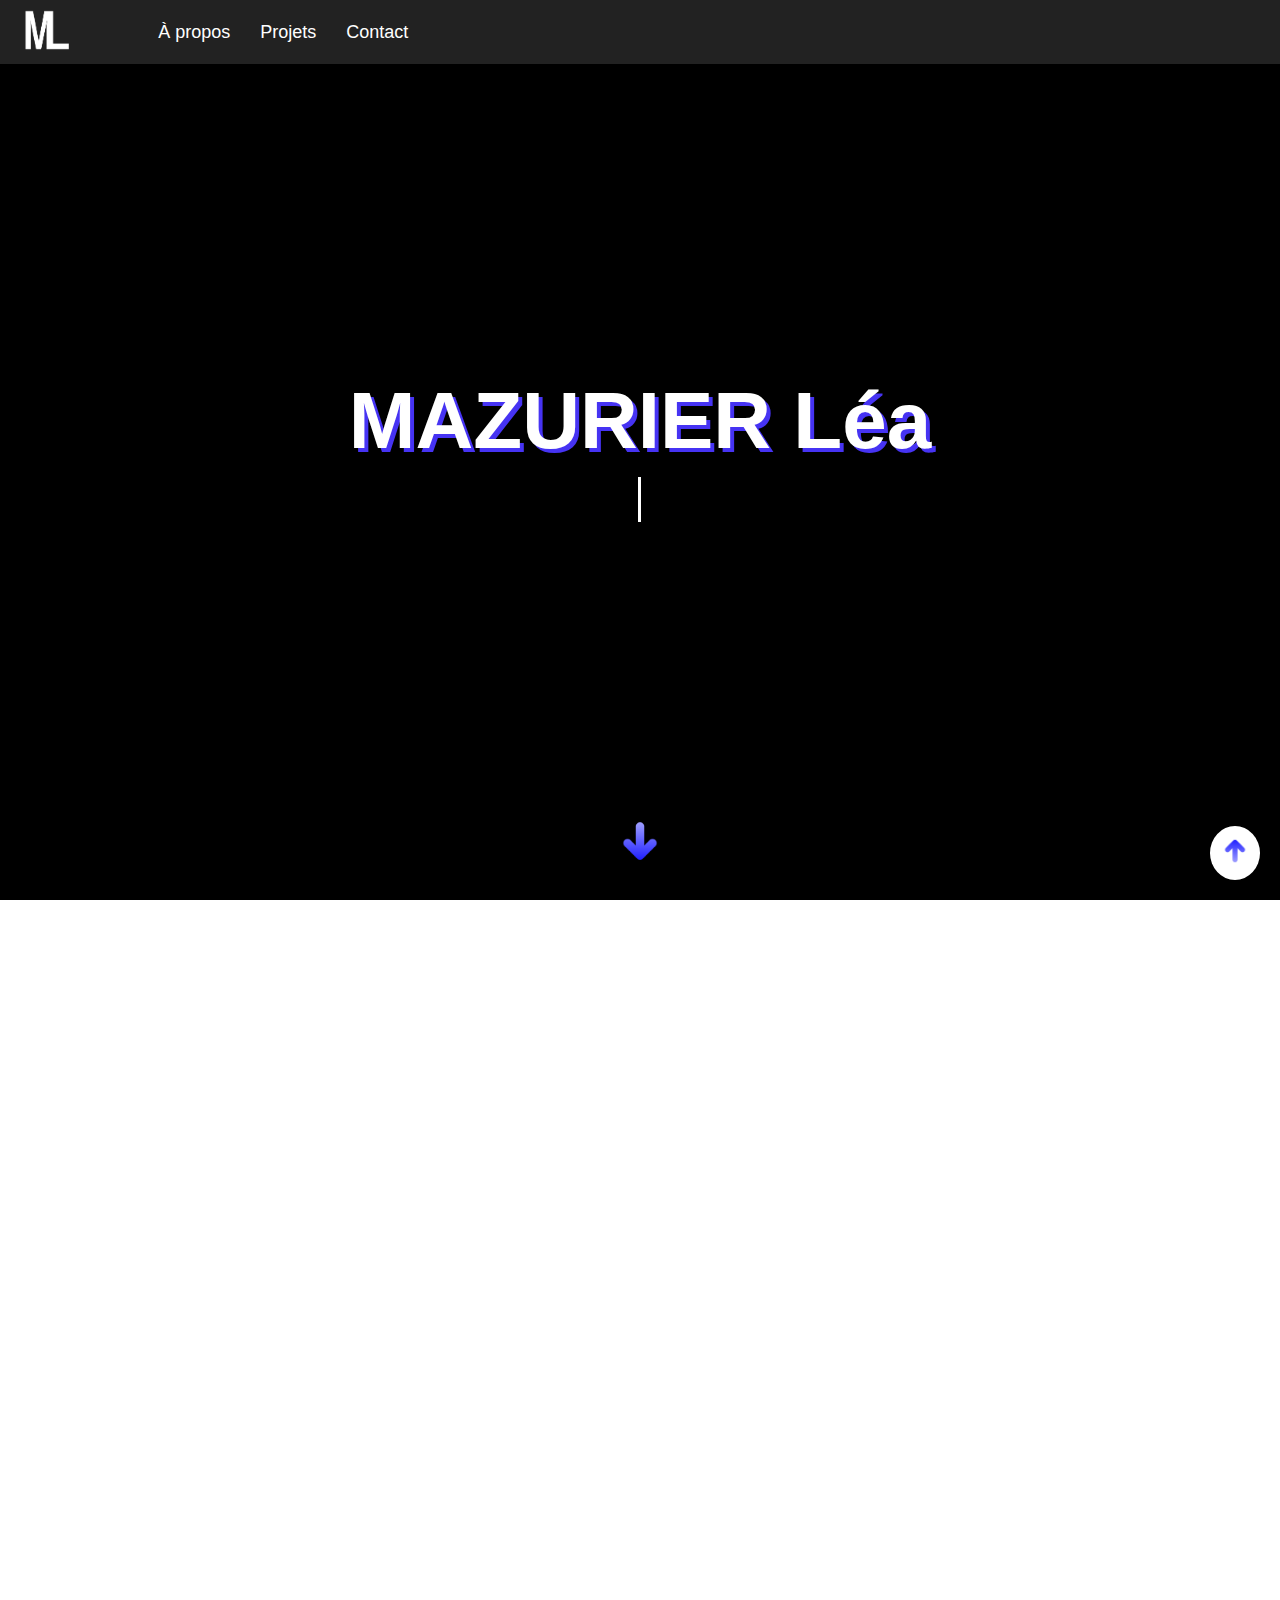
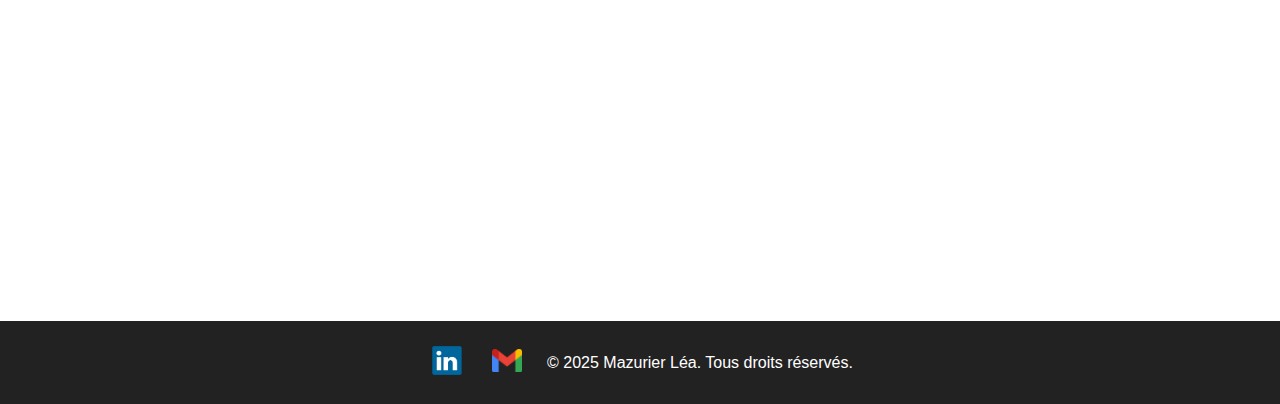
<file: index.html>
<!DOCTYPE html>
<html lang="fr">
<head>
    <meta charset="UTF-8">
    <meta name="viewport" content="width=device-width, initial-scale=1.0">
    <title>Portfolio</title>
    <link rel="stylesheet" href="style.css">
</head>
<body>
    <header>
        <nav>
            <a href="#" class="logo"><img src="images/logo.png" alt="Logo"></a>
            <ul>
                <li><a href="#apropos">À propos</a></li>
                <li><a href="#projets">Projets</a></li>
                <li><a href="#contact">Contact</a></li>
            </ul>
        </nav>
    </header>

    <section id="accueil">
        <div class="intro">
            <a href="#apropos" class="scroll-down">
                <img src="images/down-arrow.png" alt="Descendre">
            </a>
            <h1>MAZURIER Léa</h1>
            <h2 class="typing">Étudiante MMI</h2>
        </div>
        <!-- <div class="parallax">
            <span>Bonjour</span>
            <span>Bienvenue</span>
            <span>Portfolio</span>
        </div> -->
    </section>

    <section id="apropos" class="fade-in">
        <h2>À propos</h2>
        <div class="apropos-container">
            <p class="description"> 
                Je m'appelle Mazurier Léa, étudiante en troisième année de BUT Métiers du Multimédia et de l'Internet à l'IUT de Rouen. 
                Actuellement en parcours développement web, j'ai un intérêt particulier pour le front-end et l’UX/UI. Je recherche un stage de 14 semaines à partir du 10 mars 2025. 
                Je suis curieuse, créative et motivée à acquérir de nouvelles compétences.</p>
            <img src="images/profil.jpg" alt="Photo de profil">
        </div>
        <h2>Mes compétences</h2>
        <div class="gallery">
            <img src="images/competences/ae.png" alt="">
            <img src="images/competences/ai.png" alt="">
            <img src="images/competences/pr.png" alt="">
            <img src="images/competences/ps.png" alt="">
            <img src="images/competences/figma.png" alt="">
            <img src="images/competences/blender.png" alt="">
            <img src="images/competences/bootstrap.png" alt="">
            <img src="images/competences/php.png" alt="">
            <img src="images/competences/html.png" alt="">
            <img src="images/competences/css.png" alt="">
            <img src="images/competences/sql.png" alt="">
            <img src="images/competences/vsc.png" alt="">
        </div>
    </section>

    <section id="projets" class="fade-in">
        <h2>Mes projets</h2>
        <h3 id="dev">Développement</h3>
        <div class="gallerypro"  id="com">
            <a href="pages-dev/food-truck.html"><img src="images/dev/food-truck.png" alt=""></a>
            <a href="pages-dev/debug.html"><img src="images/dev/z.jpg" alt=""></a>
            <a href="pages-dev/dashboard.html"><img src="images/dev/Dashboard.png" alt=""></a>
            <a href="pages-dev/wordpress.html"><img src="images/dev/logo-wordpress.png" alt=""></a>
        </div>
        <h3>Communication</h3>
        <div class="gallerypro">
            <a href="pages-crea/prod-graphique.html"><img src="images/crea/graph.JPG" alt=""></a>
            <a href="pages-crea/audiovisuel.html"><img src="images/crea/clap.JPG" alt=""></a>
            <a href="pages-crea/artistique.html"><img src="images/crea/appareil.JPG" alt=""></a>
            <a href="pages-crea/spine.html"><img src="images/crea/spine-logoo.JPG" alt=""></a>
            <a href="pages-crea/lobodis.html"><img src="images/crea/lobodis-page.JPG" alt=""></a>
            <a href="pages-crea/ex-press.html"><img src="images/crea/logo-press1.png" alt=""></a>
            <a href="pages-crea/catastrophe.html"><img src="images/crea/logo-catastrophe.JPG" alt=""></a>
            <a href="pages-crea/greenpulse.html"><img src="images/crea/green-pulse/logo.png" alt=""></a>
        </div>
    </section>

    <section id="contact" class="fade-in">
        <h2>Contactez-moi</h2>
        <div class="contact-links">
            <a href="images/cv-mazurier-lea.pdf" download class="cv" target="_blank"><img src="images/cv-icon.png" alt="Télécharger CV">Mon CV</a>
            <a href="https://github.com/lea-mazurier" download class="cv" target="_blank"><img src="images/logo-git.png" alt="Télécharger CV">Mon github</a>
            <a href="https://linkedin.com" target="_blank"><img src="images/linkedin.png" alt="LinkedIn"></a>
            <a href="mailto:contact@example.com"><img src="images/gmail.png" alt="Email"></a>
        </div>
    </section>

    <footer>
        <a href="https://www.linkedin.com/in/léa-mazurier" target="_blank"><img src="images/linkedin.png" alt="LinkedIn"></a>
        <a href="mailto:leamazurier.25@gmail.com"><img src="images/gmail.png" alt="Email"></a>
        <p>&copy; 2025 Mazurier Léa. Tous droits réservés.</p>
    </footer>

    <a href="#accueil" class="scroll-top">
        <img src="images/up-arrow.png" alt="Retour en haut">
    </a>

    <script>
        document.addEventListener("DOMContentLoaded", function () {
            const elements = document.querySelectorAll(".fade-in");
        
            function checkVisibility() {
                elements.forEach(el => {
                    const rect = el.getBoundingClientRect();
                    if (rect.top < window.innerHeight - 100) {
                        el.classList.add("visible");
                    }
                });
            }
        
            window.addEventListener("scroll", checkVisibility);
            checkVisibility();
        });
    </script>
</body>
</html>
</file>
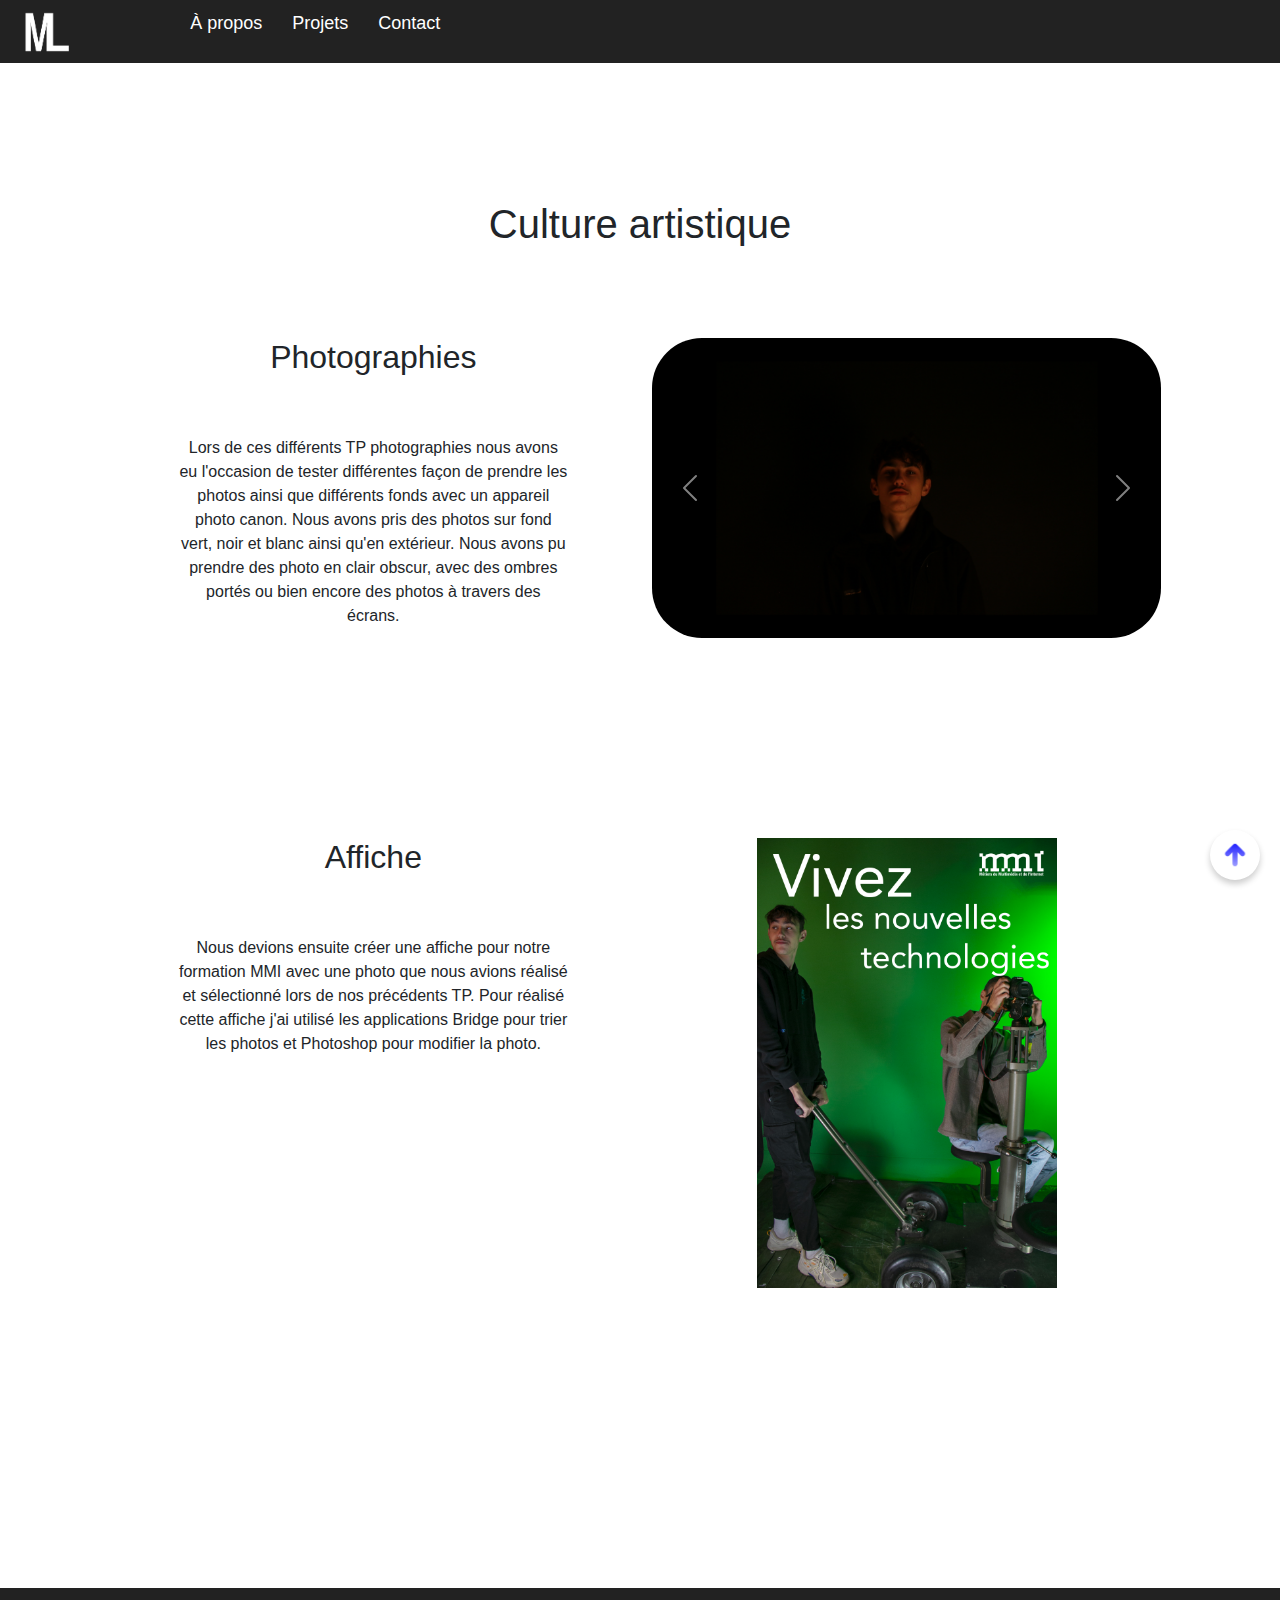
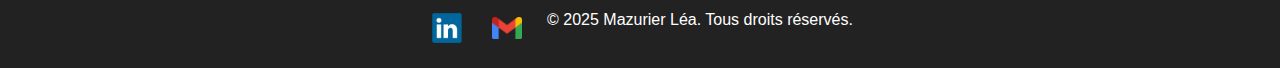
<file: pages-crea/artistique.html>
<!DOCTYPE html>
<html lang="fr">
<head>
    <meta charset="UTF-8">
    <meta name="viewport" content="width=device-width, initial-scale=1.0">
    <title>Portfolio - Projets Web</title>
    <link href="../bootstrap-5.3.2-dist/css/bootstrap.min.css" rel="stylesheet"/>
    <script  src="../bootstrap-5.3.2-dist/js/bootstrap.bundle.min.js"></script>
    <link rel="stylesheet" href="projet.css">
</head>
<body>

  <header>
    <nav>
        <a href="../index.html" class="logo"><img src="../images/logo.png" alt="Logo"></a>
        <ul>
            <li><a href="../index.html#apropos">À propos</a></li>
            <li><a href="../index.html#projets">Projets</a></li>
            <li><a href="../index.html#contact">Contact</a></li>
        </ul>
    </nav>
</header>

    <section id="projet-details">
      <div class="container-fluid">
        <h1>Culture artistique</h1>

        <div class="row justify-content-center creation">
          <div class="col-md-5">
            <h2>Photographies</h2>
            <p id="p1">Lors de ces différents TP photographies nous avons eu l'occasion de tester différentes 
              façon de prendre les photos ainsi que différents fonds avec un appareil photo canon. Nous avons 
              pris des photos sur fond vert, noir et blanc ainsi qu'en extérieur. Nous avons pu prendre des photo 
              en clair obscur, avec des ombres portés ou bien encore des photos à travers des écrans.</p>
          </div>

          <div class="offset-md-1 col-md-5 colonne">
            <div id="carousel1" class="carousel slide mx-auto" data-bs-ride="carousel">
              <div class="carousel-inner">
                  <div class="carousel-item active">
                    <a href="../images/crea/photo1.jpg" target="_blank"><img src="../images/crea/photo1.jpg" class="d-block w-75 mx-auto carousel-image" height="400px" alt="Image 1"></a>
                  </div>
                  <div class="carousel-item">
                    <a href="../images/crea/photo2.jpg" target="_blank"><img src="../images/crea/photo2.jpg" class="d-block w-75 mx-auto carousel-image" alt="Image 2"></a>
                  </div>
                  <div class="carousel-item">
                    <a href="../images/crea/photo3.jpg" target="_blank"><img src="../images/crea/photo3.jpg" class="d-block w-75 mx-auto carousel-image" alt="Image 2"></a>
                  </div>
                  <div class="carousel-item">
                    <a href="../images/crea/photo4.jpg" target="_blank"><img src="../images/crea/photo4.jpg" class="d-block w-75 mx-auto carousel-image" alt="Image 2"></a>
                  </div>
              </div>
              <button class="carousel-control-prev" type="button" data-bs-target="#carousel1" data-bs-slide="prev">
                  <span class="carousel-control-prev-icon" aria-hidden="true"></span>
                  <span class="visually-hidden">Previous</span>
              </button>
              <button class="carousel-control-next" type="button" data-bs-target="#carousel1" data-bs-slide="next">
                  <span class="carousel-control-next-icon" aria-hidden="true"></span>
                  <span class="visually-hidden">Next</span>
              </button>
            </div>
          </div>
        </div>

        <div class="row justify-content-center creation">
          <div class="col-md-5 ">
            <h2>Affiche</h2>
            <p id="p1">Nous devions ensuite créer une affiche pour notre formation MMI avec une photo 
              que nous avions réalisé et sélectionné lors de nos précédents TP. Pour réalisé cette affiche 
              j'ai utilisé les applications Bridge pour trier les photos et Photoshop pour modifier la photo.</p>
          </div>

          <div class="offset-md-1 col-md-5 colonne">
            <a href="../images/crea/affiche.jpg" target="_blank"><img src="../images/crea/affiche.jpg" class="story1" width="300px" alt="Image 2"></a>
          </div>
        </div>

      </div>
    </section>


    <footer>
      <a href="https://www.linkedin.com/in/léa-mazurier" target="_blank"><img src="../images/linkedin.png" alt="LinkedIn"></a>
      <a href="mailto:leamazurier.25@gmail.com"><img src="../images/gmail.png" alt="Email"></a>
      <p>&copy; 2025 Mazurier Léa. Tous droits réservés.</p>
    </footer>

    <a href="#projet-details" class="scroll-top">
      <img src="../images/up-arrow.png" alt="Retour en haut">
  </a>

</body>
</html>
</file>
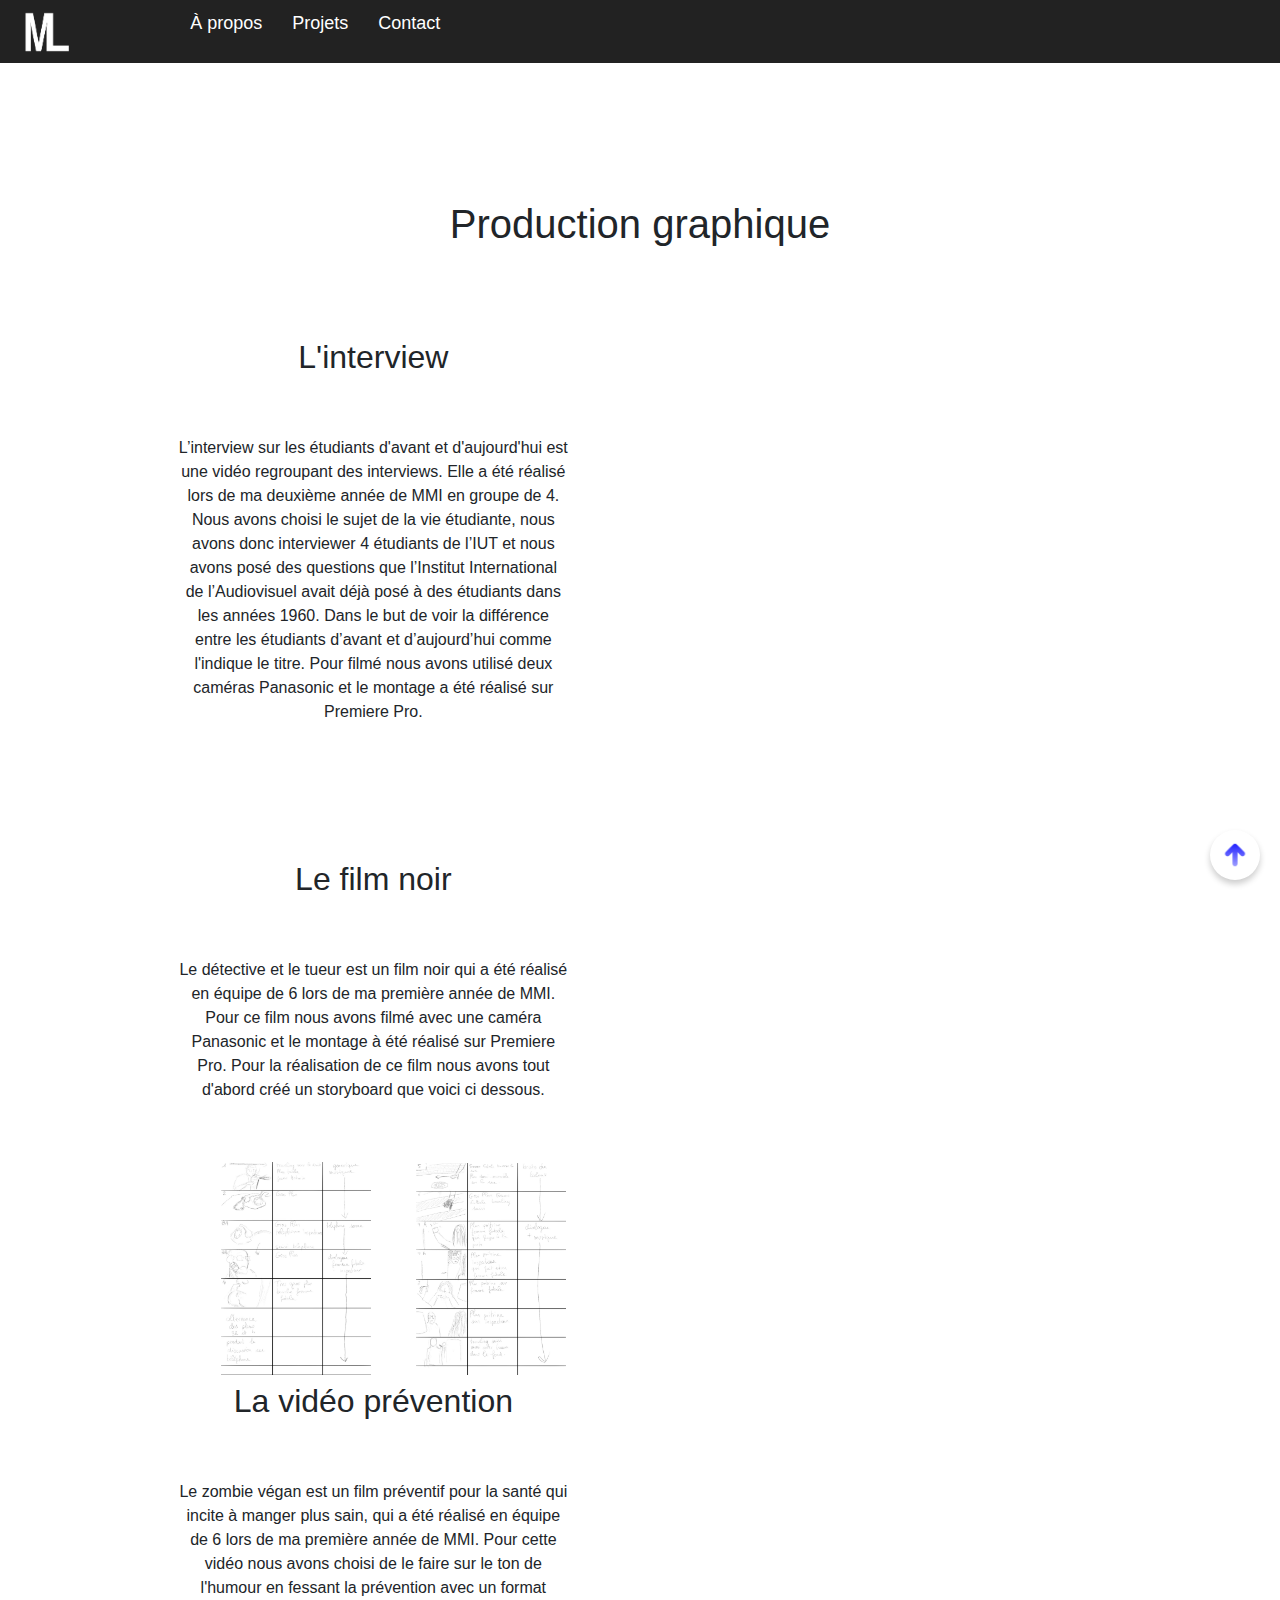
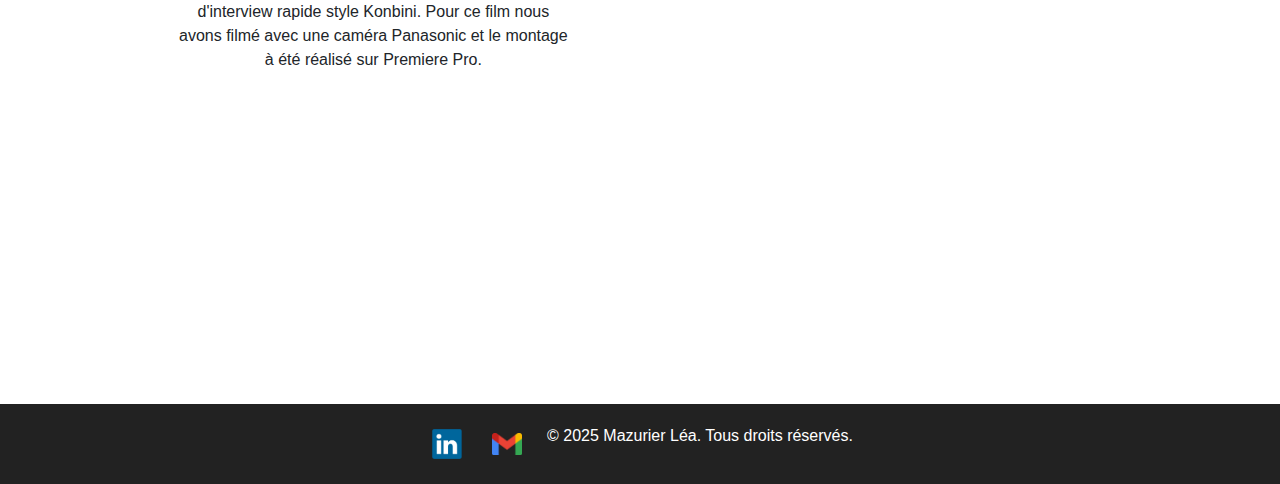
<file: pages-crea/audiovisuel.html>
<!DOCTYPE html>
<html lang="fr">
<head>
    <meta charset="UTF-8">
    <meta name="viewport" content="width=device-width, initial-scale=1.0">
    <title>Portfolio - Projets Web</title>
    <link href="../bootstrap-5.3.2-dist/css/bootstrap.min.css" rel="stylesheet"/>
    <script  src="../bootstrap-5.3.2-dist/js/bootstrap.bundle.min.js"></script>
    <link rel="stylesheet" href="projet.css">
</head>
<body>

  <header>
    <nav>
        <a href="../index.html" class="logo"><img src="../images/logo.png" alt="Logo"></a>
        <ul>
            <li><a href="../index.html#apropos">À propos</a></li>
            <li><a href="../index.html#projets">Projets</a></li>
            <li><a href="../index.html#contact">Contact</a></li>
        </ul>
    </nav>
</header>

    <section id="projet-details">
      <div class="container-fluid">
        <h1>Production graphique</h1>

        <div class="row justify-content-center creation">
          <div class="col-md-5">
            <h2>L'interview</h2>
            <p id="p1">L’interview sur les étudiants d'avant et d'aujourd'hui est une vidéo regroupant des interviews. Elle a été réalisé lors de ma deuxième année de MMI en groupe de 4.
              Nous avons choisi le sujet de la vie étudiante, nous avons donc interviewer 4 étudiants de l’IUT et nous avons posé des questions que l’Institut International de l’Audiovisuel 
              avait déjà posé à des étudiants dans les années 1960. Dans le but de voir la différence entre les étudiants d’avant et d’aujourd’hui comme l'indique le titre. Pour filmé
              nous avons utilisé deux caméras Panasonic et le montage a été réalisé sur Premiere Pro.</p>
          </div>

          <div class="offset-md-1 col-md-5 colonne">
            <iframe width="560" height="315" src="https://www.youtube.com/embed/zP4c3MHwXkI?si=8N8gEsiOJ87NuARS" title="YouTube video player" frameborder="0" allow="accelerometer; autoplay; clipboard-write; encrypted-media; gyroscope; picture-in-picture; web-share" allowfullscreen></iframe>
          </div>
        </div>

        <div class="row justify-content-center creation">
          <div class="col-md-5 ">
            <h2>Le film noir</h2>
            <p id="p1">Le détective et le tueur est un film noir qui a été réalisé en équipe de 6 lors de ma première année de MMI. Pour ce film nous avons filmé avec une caméra Panasonic et le montage à été réalisé sur Premiere Pro. Pour la réalisation de ce film nous avons tout d'abord créé un storyboard que voici ci dessous.</p>
            <a class="story" href="../images/crea/storyboard1.jpg" target="_blank"><img src="../images/crea/storyboard1.jpg" class="story1" width="150px" height="auto" alt="Image 2"></a>
            <a class="story" href="../images/crea/storyboard2.jpg" target="_blank"><img src="../images/crea/storyboard2.jpg" class="story2" width="150px" height="auto" alt="Image 2"></a>
          </div>

          <div class="offset-md-1 col-md-5 colonne">
              <iframe width="560" height="315" src="https://www.youtube.com/embed/lABe0QVH0hI?si=WsAtAsUK9iPuOIBu" title="YouTube video player" frameborder="0" allow="accelerometer; autoplay; clipboard-write; encrypted-media; gyroscope; picture-in-picture; web-share" allowfullscreen></iframe>
          </div>
        </div>

        <div class="row justify-content-center creation">
          <div class="col-md-5 ">
            <h2>La vidéo prévention</h2>
            <p id="p1">Le zombie végan est un film préventif pour la santé qui incite à manger plus sain, qui a été réalisé en équipe de 6 lors de ma première année de MMI. 
              Pour cette vidéo nous avons choisi de le faire sur le ton de l'humour en fessant la prévention avec un format d'interview rapide style Konbini.
              Pour ce film nous avons filmé avec une caméra Panasonic et le montage à été réalisé sur Premiere Pro.</p>
          </div>

          <div class="offset-md-1 col-md-5 colonne">
            <iframe width="560" height="315" src="https://www.youtube.com/embed/PySvL_AknIg?si=_VoI592NPzLptoJ9" title="YouTube video player" frameborder="0" allow="accelerometer; autoplay; clipboard-write; encrypted-media; gyroscope; picture-in-picture; web-share" allowfullscreen></iframe>
          </div>
        </div>
      </div>
    </section>


    <footer>
      <a href="https://www.linkedin.com/in/léa-mazurier" target="_blank"><img src="../images/linkedin.png" alt="LinkedIn"></a>
      <a href="mailto:leamazurier.25@gmail.com"><img src="../images/gmail.png" alt="Email"></a>
      <p>&copy; 2025 Mazurier Léa. Tous droits réservés.</p>
    </footer>

    <a href="#projet-details" class="scroll-top">
      <img src="../images/up-arrow.png" alt="Retour en haut">
  </a>

</body>
</html>
</file>
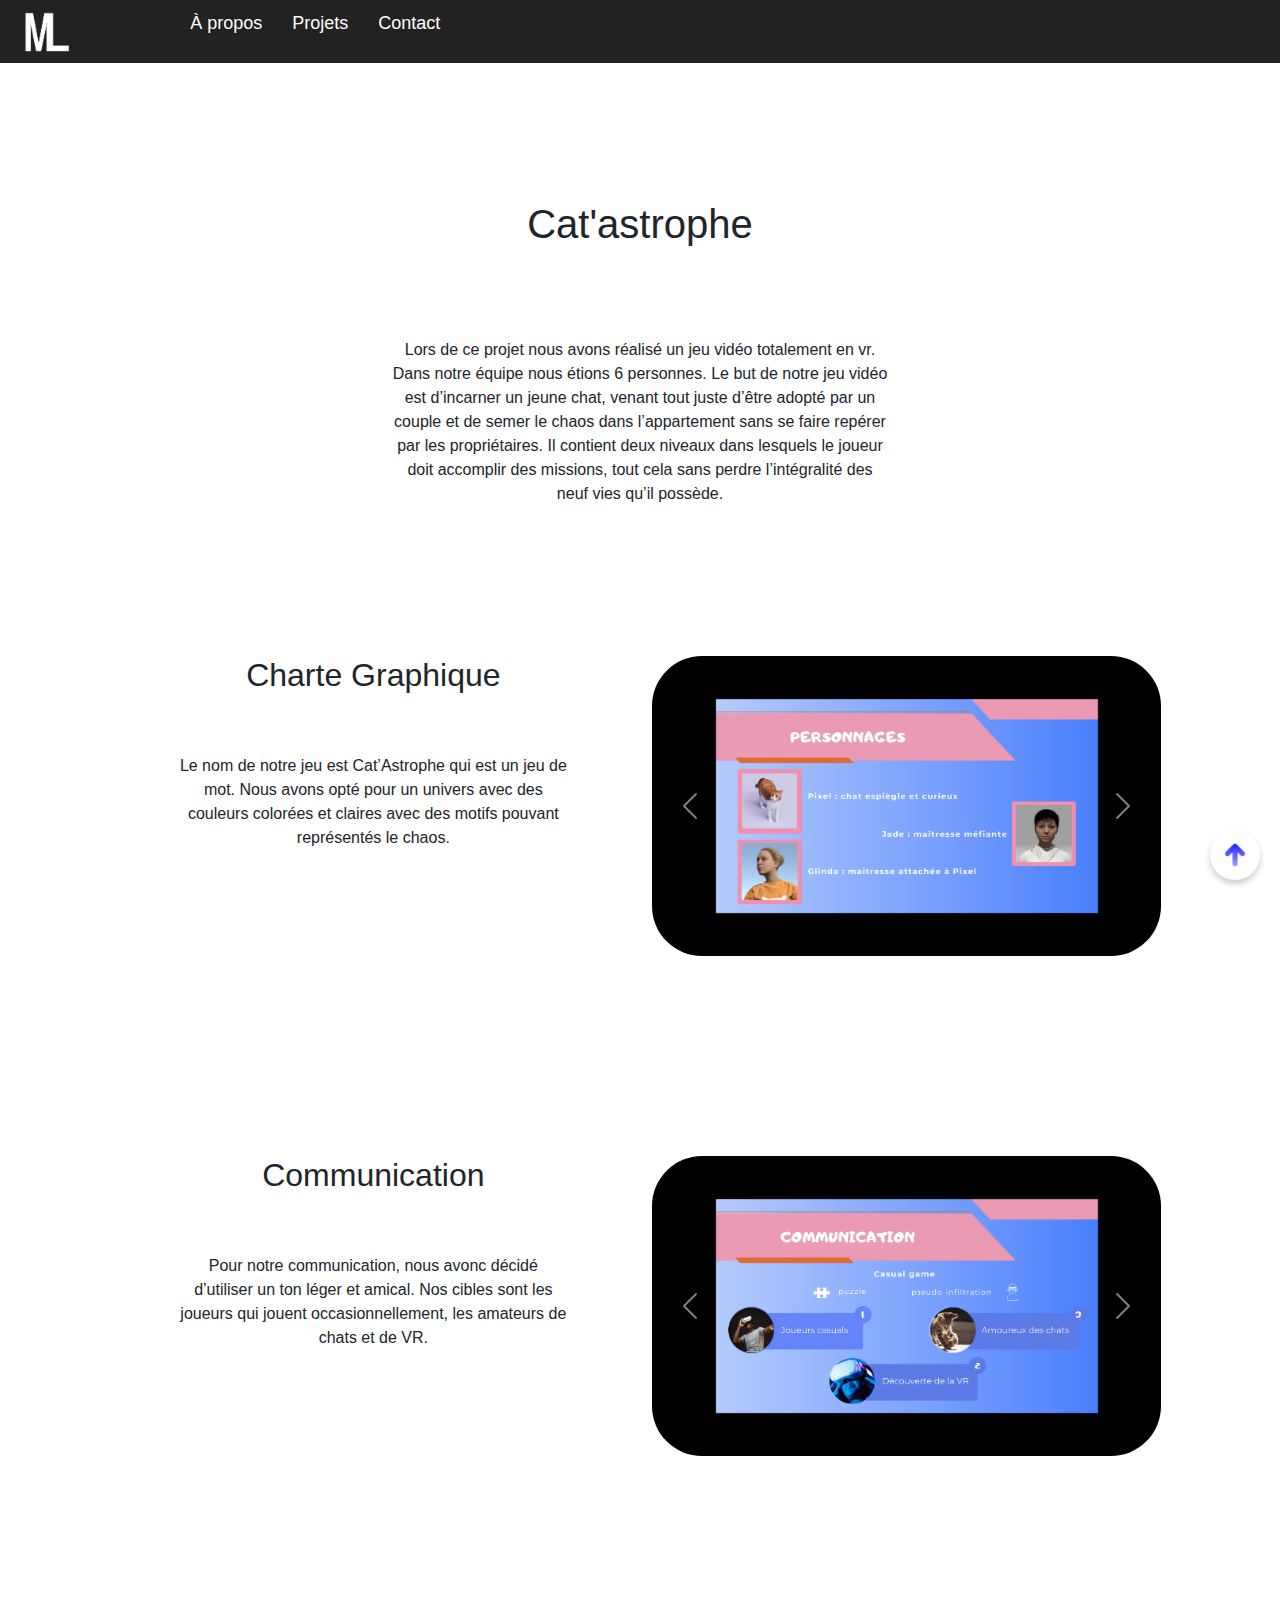
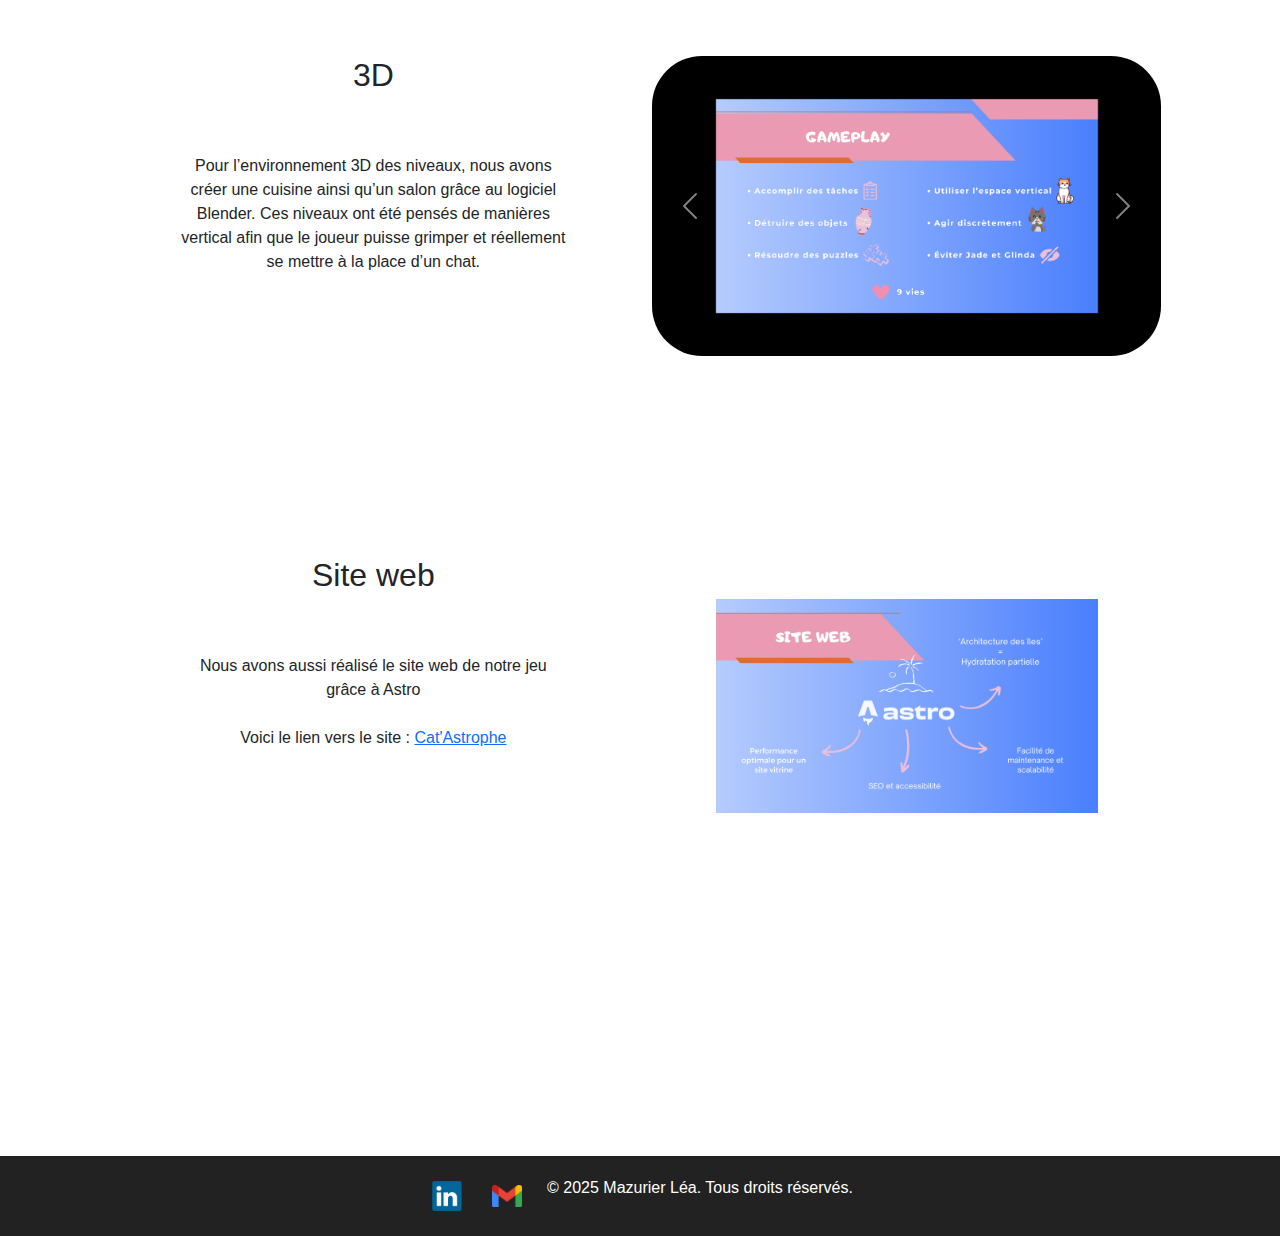
<file: pages-crea/catastrophe.html>
<!DOCTYPE html>
<html lang="fr">
<head>
    <meta charset="UTF-8">
    <meta name="viewport" content="width=device-width, initial-scale=1.0">
    <title>Portfolio - Projets Web</title>
    <link href="../bootstrap-5.3.2-dist/css/bootstrap.min.css" rel="stylesheet"/>
    <script  src="../bootstrap-5.3.2-dist/js/bootstrap.bundle.min.js"></script>
    <link rel="stylesheet" href="projet.css">
</head>
<body>

  <header>
    <nav>
        <a href="../index.html" class="logo"><img src="../images/logo.png" alt="Logo"></a>
        <ul>
            <li><a href="../index.html#apropos">À propos</a></li>
            <li><a href="../index.html#projets">Projets</a></li>
            <li><a href="../index.html#contact">Contact</a></li>
        </ul>
    </nav>
</header>

    <section id="projet-details">
      <div class="container-fluid">
        <h1>Cat'astrophe</h1>
        <p id="descr">Lors de ce projet nous avons réalisé un jeu vidéo totalement en vr.  Dans notre équipe nous étions 6 personnes.
           Le but de notre jeu vidéo est d’incarner un jeune chat, venant tout juste d’être adopté par un couple et de semer le chaos
            dans l’appartement sans se faire repérer par les propriétaires. Il contient deux niveaux dans lesquels le joueur doit accomplir
             des missions, tout cela sans perdre l’intégralité des neuf vies qu’il possède.
          </p>

        <div class="row justify-content-center creation">
          <div class="col-md-5">
            <h2>Charte Graphique</h2>
            <p id="p1">Le nom de notre jeu est Cat’Astrophe qui est un jeu de mot. Nous avons opté pour un univers
               avec des couleurs colorées et claires avec des motifs pouvant représentés le chaos.</p>
          </div>

          <div class="offset-md-1 col-md-5 colonne">
            <div id="carousel1" class="carousel slide mx-auto" data-bs-ride="carousel">
              <div class="carousel-inner">
                  <div class="carousel-item active">
                    <a class="story" href="../images/crea/catastrophe/14.png" target="_blank"><img src="../images/crea/catastrophe/14.png" class="d-block w-75 mx-auto carousel-image" height="400px" alt="Image 1"></a>
                  </div>
                  <div class="carousel-item">
                    <a class="story" href="../images/crea/catastrophe/19.png" target="_blank"><img src="../images/crea/catastrophe/19.png" class="d-block w-75 mx-auto carousel-image" height="400px" alt="Image 1"></a>
                  </div>
                  <div class="carousel-item">
                    <a class="story" href="../images/crea/catastrophe/14.png" target="_blank"><img src="../images/crea/catastrophe/14.png" class="d-block w-75 mx-auto carousel-image" height="400px" alt="Image 1"></a>
                  </div>
                  <div class="carousel-item">
                    <a class="story" href="../images/crea/catastrophe/23.png" target="_blank"><img src="../images/crea/catastrophe/23.png" class="d-block w-75 mx-auto carousel-image" height="400px" alt="Image 1"></a>
                  </div>
              </div>
              <button class="carousel-control-prev" type="button" data-bs-target="#carousel1" data-bs-slide="prev">
                  <span class="carousel-control-prev-icon" aria-hidden="true"></span>
                  <span class="visually-hidden">Previous</span>
              </button>
              <button class="carousel-control-next" type="button" data-bs-target="#carousel1" data-bs-slide="next">
                  <span class="carousel-control-next-icon" aria-hidden="true"></span>
                  <span class="visually-hidden">Next</span>
              </button>
            </div>
          </div>
        </div>

        <div class="row justify-content-center creation">
          <div class="col-md-5 ">
            <h2>Communication</h2>
            <p id="p1">Pour notre communication, nous avonc décidé d’utiliser un ton léger et amical.
               Nos cibles sont les joueurs qui jouent occasionnellement, les amateurs de chats et de VR.
          </div>

          <div class="offset-md-1 col-md-5 colonne">
            <div id="carousel2" class="carousel slide mx-auto" data-bs-ride="carousel">
              <div class="carousel-inner">
                  <div class="carousel-item active">
                    <a class="story" href="../images/crea/catastrophe/28.png" target="_blank"><img src="../images/crea/catastrophe/28.png" class="d-block w-75 mx-auto carousel-image" height="400px" alt="Image 1"></a>
                  </div>
                  <div class="carousel-item">
                    <a class="story" href="../images/crea/catastrophe/29.png" target="_blank"><img src="../images/crea/catastrophe/29.png" class="d-block w-75 mx-auto carousel-image" height="400px" alt="Image 1"></a>
                  </div>
                  <div class="carousel-item">
                    <a class="story" href="../images/crea/catastrophe/30.png" target="_blank"><img src="../images/crea/catastrophe/30.png" class="d-block w-75 mx-auto carousel-image" height="400px" alt="Image 1"></a>
                  </div>
              </div>
              <button class="carousel-control-prev" type="button" data-bs-target="#carousel2" data-bs-slide="prev">
                  <span class="carousel-control-prev-icon" aria-hidden="true"></span>
                  <span class="visually-hidden">Previous</span>
              </button>
              <button class="carousel-control-next" type="button" data-bs-target="#carousel2" data-bs-slide="next">
                  <span class="carousel-control-next-icon" aria-hidden="true"></span>
                  <span class="visually-hidden">Next</span>
              </button>
            </div>
          </div>
        </div>

        <div class="row justify-content-center creation">
          <div class="col-md-5 ">
            <h2>3D</h2>
            <p id="p1">Pour l’environnement 3D des niveaux, nous avons créer une cuisine ainsi qu’un salon grâce au logiciel Blender.
               Ces niveaux ont été pensés de manières vertical afin que le joueur puisse grimper et réellement se mettre à la place d’un chat.
          </div>

          <div class="offset-md-1 col-md-5 colonne">
            <div id="carousel3" class="carousel slide mx-auto" data-bs-ride="carousel">
              <div class="carousel-inner">
                  <div class="carousel-item active">
                    <a class="story" href="../images/crea/catastrophe/13.png" target="_blank"><img src="../images/crea/catastrophe/13.png" class="d-block w-75 mx-auto carousel-image" height="400px" alt="Image 1"></a>
                  </div>
                  <div class="carousel-item">
                    <a class="story" href="../images/crea/catastrophe/41.png" target="_blank"><img src="../images/crea/catastrophe/41.png" class="d-block w-75 mx-auto carousel-image" height="400px" alt="Image 1"></a>
                  </div>
                  <div class="carousel-item">
                    <a class="story" href="../images/crea/catastrophe/42.png" target="_blank"><img src="../images/crea/catastrophe/42.png" class="d-block w-75 mx-auto carousel-image" height="400px" alt="Image 1"></a>
                  </div>
              </div>
              <button class="carousel-control-prev" type="button" data-bs-target="#carousel3" data-bs-slide="prev">
                  <span class="carousel-control-prev-icon" aria-hidden="true"></span>
                  <span class="visually-hidden">Previous</span>
              </button>
              <button class="carousel-control-next" type="button" data-bs-target="#carousel3" data-bs-slide="next">
                  <span class="carousel-control-next-icon" aria-hidden="true"></span>
                  <span class="visually-hidden">Next</span>
              </button>
            </div>
          </div>
        </div>

        <div class="row justify-content-center creation">
          <div class="col-md-5 ">
            <h2>Site web</h2>
            <p id="p1">Nous avons aussi réalisé le site web de notre jeu grâce à Astro
              <br>
              <br>
              Voici le lien vers le site : <a class="story" href="https://ashandcompany.github.io/cat-astrophe-le-site-web/" target="_blank">Cat'Astrophe</a>
          </div>

          <div class="offset-md-1 col-md-5 colonne">
                    <a class="story" href="../images/crea/catastrophe/web.png" target="_blank"><img src="../images/crea/catastrophe/web.png" class="d-block w-75 mx-auto carousel-image" height="400px" alt="Image 1"></a>

          </div>
        </div>

      </div>
    </section>


    <footer>
      <a href="https://www.linkedin.com/in/léa-mazurier" target="_blank"><img src="../images/linkedin.png" alt="LinkedIn"></a>
      <a href="mailto:leamazurier.25@gmail.com"><img src="../images/gmail.png" alt="Email"></a>
      <p>&copy; 2025 Mazurier Léa. Tous droits réservés.</p>
  </footer>

  <a href="#projet-details" class="scroll-top">
    <img src="../images/up-arrow.png" alt="Retour en haut">
</a>

</body>
</html>
</file>
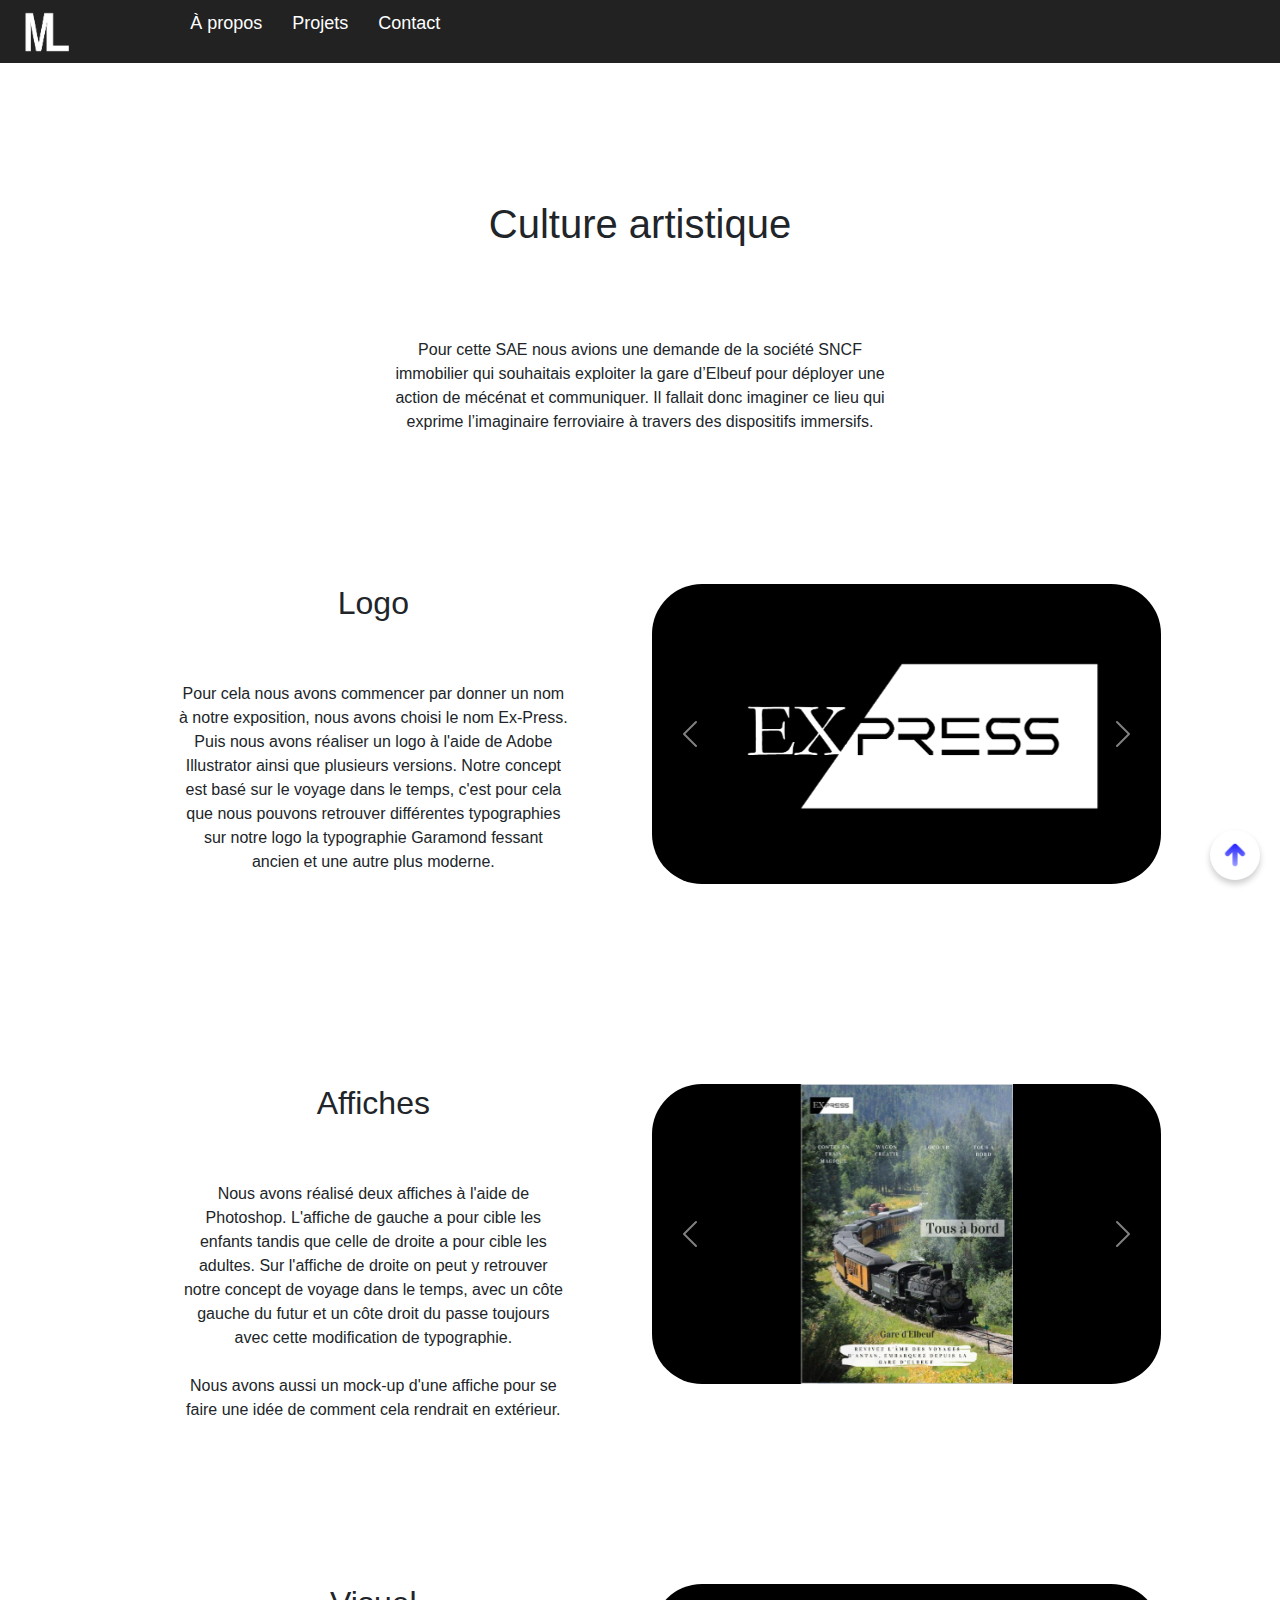
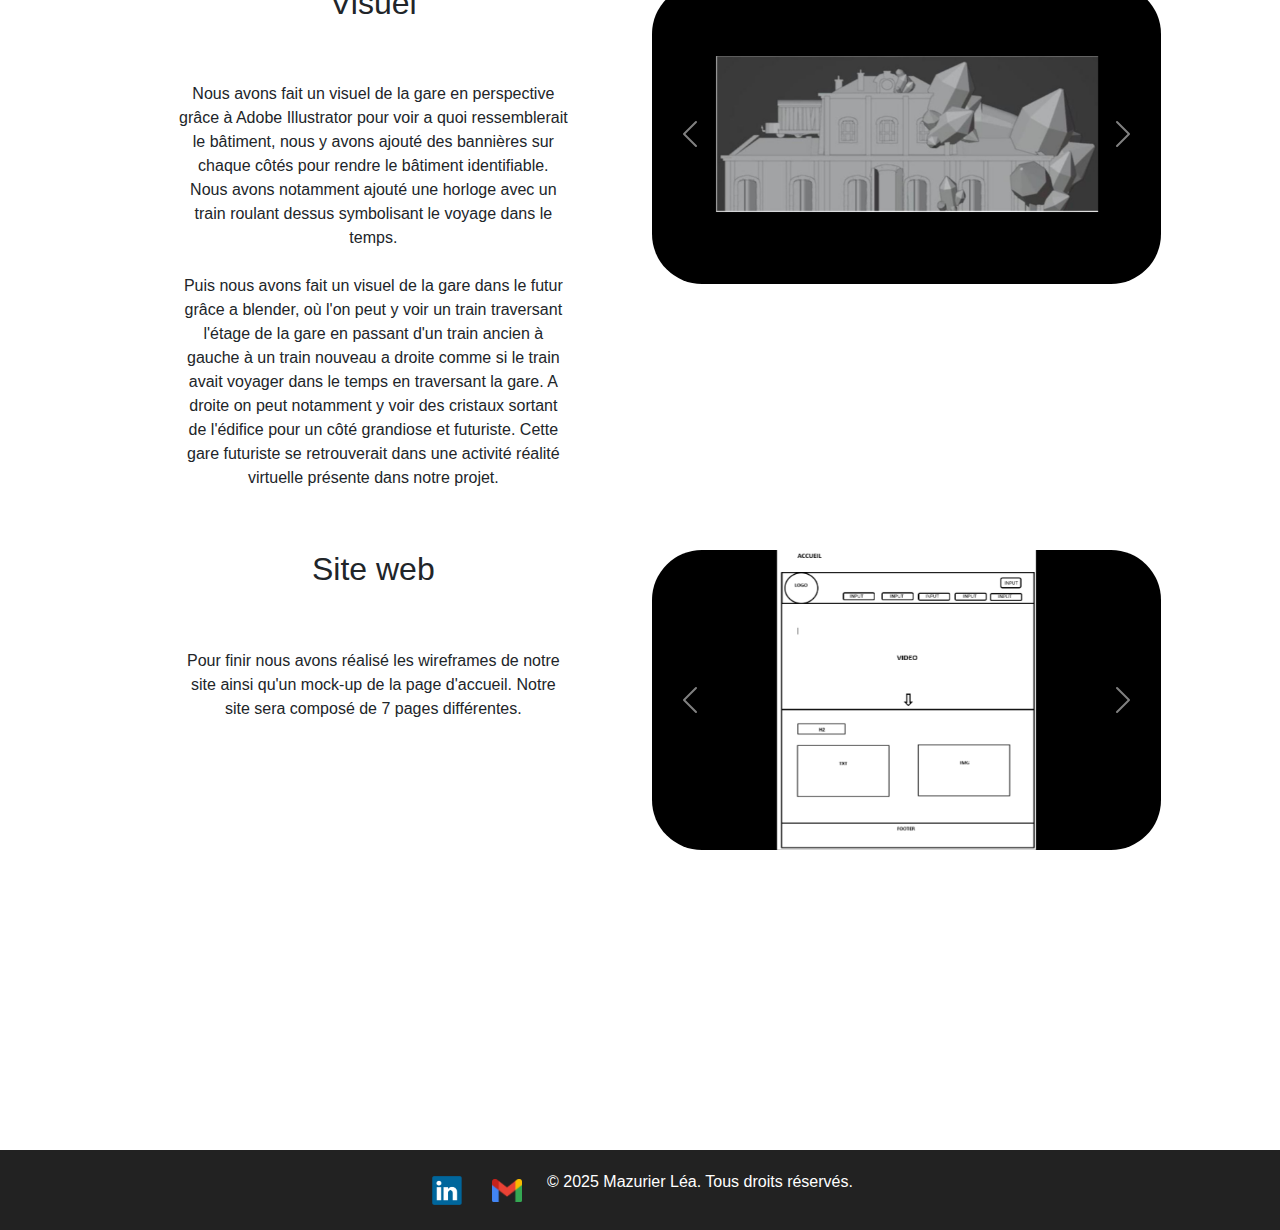
<file: pages-crea/ex-press.html>
<!DOCTYPE html>
<html lang="fr">
<head>
    <meta charset="UTF-8">
    <meta name="viewport" content="width=device-width, initial-scale=1.0">
    <title>Portfolio - Projets Web</title>
    <link href="../bootstrap-5.3.2-dist/css/bootstrap.min.css" rel="stylesheet"/>
    <script  src="../bootstrap-5.3.2-dist/js/bootstrap.bundle.min.js"></script>
    <link rel="stylesheet" href="projet.css">
</head>
<body>

  <header>
    <nav>
        <a href="../index.html" class="logo"><img src="../images/logo.png" alt="Logo"></a>
        <ul>
            <li><a href="../index.html#apropos">À propos</a></li>
            <li><a href="../index.html#projets">Projets</a></li>
            <li><a href="../index.html#contact">Contact</a></li>
        </ul>
    </nav>
</header>

    <section id="projet-details">
      <div class="container-fluid">
        <h1>Culture artistique</h1>
        <p id="descr">Pour cette SAE nous avions une demande de la société SNCF immobilier 
          qui souhaitais exploiter la gare d’Elbeuf pour déployer une action de mécénat et communiquer. 
          Il fallait donc imaginer ce lieu qui exprime  l’imaginaire ferroviaire à travers des dispositifs 
          immersifs.
          </p>

        <div class="row justify-content-center creation">
          <div class="col-md-5">
            <h2>Logo</h2>
            <p id="p1">Pour cela nous avons commencer par donner un nom à notre exposition,
               nous avons choisi le nom Ex-Press. Puis nous avons réaliser un logo à l'aide de
                Adobe Illustrator ainsi que plusieurs versions.  Notre concept est basé sur le 
                voyage dans le temps, c'est pour cela que nous pouvons retrouver différentes
                 typographies sur notre logo la typographie Garamond fessant ancien et une 
                 autre plus moderne.</p>
          </div>

          <div class="offset-md-1 col-md-5 colonne">
            <div id="carousel1" class="carousel slide mx-auto" data-bs-ride="carousel">
              <div class="carousel-inner">
                  <div class="carousel-item active">
                    <a class="story" href="../images/crea/logo-press1.png" target="_blank"><img src="../images/crea/logo-press1.png" class="d-block w-75 mx-auto carousel-image" height="400px" alt="Image 1"></a>
                  </div>
                  <div class="carousel-item">
                    <a class="story" href="../images/crea/logo-press2.png" target="_blank"><img src="../images/crea/logo-press2.png" class="d-block w-75 mx-auto carousel-image" height="400px" alt="Image 1"></a>
                  </div>
                  <div class="carousel-item">
                    <a class="story" href="../images/crea/logo-press3.png" target="_blank"><img src="../images/crea/logo-press3.png" class="d-block w-75 mx-auto carousel-image" height="400px" alt="Image 1"></a>
                  </div>
                  <div class="carousel-item">
                    <a class="story" href="../images/crea/logo-press4.png" target="_blank"><img src="../images/crea/logo-press4.png" class="d-block w-75 mx-auto carousel-image" height="400px" alt="Image 1"></a>
                  </div>
                  <div class="carousel-item">
                    <a class="story" href="../images/crea/logo-press5.png" target="_blank"><img src="../images/crea/logo-press5.png" class="d-block w-75 mx-auto carousel-image" height="400px" alt="Image 1"></a>
                  </div>
                  <div class="carousel-item">
                    <a class="story" href="../images/crea/logo-press6.png" target="_blank"><img src="../images/crea/logo-press6.png" class="d-block w-75 mx-auto carousel-image" height="400px" alt="Image 1"></a>
                  </div>
              </div>
              <button class="carousel-control-prev" type="button" data-bs-target="#carousel1" data-bs-slide="prev">
                  <span class="carousel-control-prev-icon" aria-hidden="true"></span>
                  <span class="visually-hidden">Previous</span>
              </button>
              <button class="carousel-control-next" type="button" data-bs-target="#carousel1" data-bs-slide="next">
                  <span class="carousel-control-next-icon" aria-hidden="true"></span>
                  <span class="visually-hidden">Next</span>
              </button>
            </div>
          </div>
        </div>

        <div class="row justify-content-center creation">
          <div class="col-md-5 ">
            <h2>Affiches</h2>
            <p id="p1">Nous avons réalisé deux affiches à l'aide de Photoshop. 
              L'affiche de gauche a pour cible les enfants tandis que celle de droite a pour cible les 
              adultes. Sur l'affiche de droite on peut y retrouver notre concept de voyage dans le temps, 
              avec un côte gauche du futur et un côte droit du passe toujours avec cette modification de 
              typographie.
              <br>
              <br>
              Nous avons aussi un mock-up d'une affiche pour se faire une idée de comment cela 
              rendrait en extérieur.</p>
          </div>

          <div class="offset-md-1 col-md-5 colonne">
            <div id="carousel2" class="carousel slide mx-auto" data-bs-ride="carousel">
              <div class="carousel-inner">
                  <div class="carousel-item active">
                    <a class="story" href="../images/crea/affiche-press1.jpg" target="_blank"><img src="../images/crea/affiche-press1.jpg" class="d-block w-75 mx-auto carousel-image" height="400px" alt="Image 1"></a>
                  </div>
                  <div class="carousel-item">
                    <a class="story" href="../images/crea/affiche-press2.jpg" target="_blank"><img src="../images/crea/affiche-press2.jpg" class="d-block w-75 mx-auto carousel-image" height="400px" alt="Image 1"></a>
                  </div>
                  <div class="carousel-item">
                    <a class="story" href="../images/crea/mockup-press.jpg" target="_blank"><img src="../images/crea/mockup-press.jpg" class="d-block w-75 mx-auto carousel-image" height="400px" alt="Image 1"></a>
                  </div>
              </div>
              <button class="carousel-control-prev" type="button" data-bs-target="#carousel2" data-bs-slide="prev">
                  <span class="carousel-control-prev-icon" aria-hidden="true"></span>
                  <span class="visually-hidden">Previous</span>
              </button>
              <button class="carousel-control-next" type="button" data-bs-target="#carousel2" data-bs-slide="next">
                  <span class="carousel-control-next-icon" aria-hidden="true"></span>
                  <span class="visually-hidden">Next</span>
              </button>
            </div>
          </div>
        </div>

        <div class="row justify-content-center creation">
          <div class="col-md-5 ">
            <h2>Visuel</h2>
            <p id="p1">Nous avons fait un visuel de la gare en perspective grâce à Adobe Illustrator 
              pour voir a quoi ressemblerait le bâtiment, nous y avons ajouté des bannières sur chaque 
              côtés pour rendre le bâtiment identifiable. Nous avons notamment ajouté une horloge avec 
              un train roulant dessus symbolisant le voyage dans le temps.
              <br>
              <br>
              Puis nous avons fait un visuel de la gare dans le futur grâce a blender, où l'on peut y 
              voir un train traversant l'étage de la gare en passant d'un train ancien à gauche à un train
               nouveau a droite comme si le train avait voyager dans le temps en traversant la gare. 
               A droite on peut notamment y voir des cristaux sortant de l'édifice pour un côté grandiose et 
               futuriste. Cette gare futuriste se retrouverait dans une activité réalité virtuelle présente 
               dans notre projet.
          </div>

          <div class="offset-md-1 col-md-5 colonne">
            <div id="carousel3" class="carousel slide mx-auto" data-bs-ride="carousel">
              <div class="carousel-inner">
                  <div class="carousel-item active">
                    <a class="story" href="../images/crea/visuelfutur.jpg" target="_blank"><img src="../images/crea/visuelfutur.jpg" class="d-block w-75 mx-auto carousel-image" height="400px" alt="Image 1"></a>
                  </div>
                  <div class="carousel-item">
                    <a class="story" href="../images/crea/gare.png" target="_blank"><img src="../images/crea/gare.png" class="d-block w-75 mx-auto carousel-image" height="400px" alt="Image 1"></a>
                  </div>
                  <div class="carousel-item">
                    <a class="story" href="../images/crea/horloge.png" target="_blank"><img src="../images/crea/horloge.png" class="d-block w-75 mx-auto carousel-image" height="400px" alt="Image 1"></a>
                  </div>
              </div>
              <button class="carousel-control-prev" type="button" data-bs-target="#carousel3" data-bs-slide="prev">
                  <span class="carousel-control-prev-icon" aria-hidden="true"></span>
                  <span class="visually-hidden">Previous</span>
              </button>
              <button class="carousel-control-next" type="button" data-bs-target="#carousel3" data-bs-slide="next">
                  <span class="carousel-control-next-icon" aria-hidden="true"></span>
                  <span class="visually-hidden">Next</span>
              </button>
            </div>
          </div>
        </div>

        <div class="row justify-content-center creation">
          <div class="col-md-5 ">
            <h2>Site web</h2>
            <p id="p1">Pour finir nous avons réalisé les wireframes de notre site ainsi 
              qu'un mock-up de la page d'accueil. Notre site sera composé de 7 pages différentes.
          </div>

          <div class="offset-md-1 col-md-5 colonne">
            <div id="carousel4" class="carousel slide mx-auto" data-bs-ride="carousel">
              <div class="carousel-inner">
                  <div class="carousel-item active">
                    <a class="story" href="../images/crea/press-accueil.png" target="_blank"><img src="../images/crea/press-accueil.png" class="d-block w-75 mx-auto carousel-image" height="400px" alt="Image 1"></a>
                  </div>
                  <div class="carousel-item">
                    <a class="story" href="../images/crea/press-a-propos.png" target="_blank"><img src="../images/crea/press-a-propos.png" class="d-block w-75 mx-auto carousel-image" height="400px" alt="Image 1"></a>
                  </div>
                  <div class="carousel-item">
                    <a class="story" href="../images/crea/press-histoire.png" target="_blank"><img src="../images/crea/press-histoire.png" class="d-block w-75 mx-auto carousel-image" height="400px" alt="Image 1"></a>
                  </div>
                  <div class="carousel-item">
                    <a class="story" href="../images/crea/press-infos1.png" target="_blank"><img src="../images/crea/press-infos1.png" class="d-block w-75 mx-auto carousel-image" height="400px" alt="Image 1"></a>
                  </div>
                  <div class="carousel-item">
                    <a class="story" href="../images/crea/press-infos2.png" target="_blank"><img src="../images/crea/press-infos2.png" class="d-block w-75 mx-auto carousel-image" height="400px" alt="Image 1"></a>
                  </div>
                  <div class="carousel-item">
                    <a class="story" href="../images/crea/press-billeterie-reservation.png" target="_blank"><img src="../images/crea/press-billeterie-reservation.png" class="d-block w-75 mx-auto carousel-image" height="400px" alt="Image 1"></a>
                  </div>
                  <div class="carousel-item">
                    <a class="story" href="../images/crea/press-boutique1.png" target="_blank"><img src="../images/crea/press-boutique1.png" class="d-block w-75 mx-auto carousel-image" height="400px" alt="Image 1"></a>
                  </div>
                  <div class="carousel-item">
                    <a class="story" href="../images/crea/press-boutique2.png" target="_blank"><img src="../images/crea/press-boutique2.png" class="d-block w-75 mx-auto carousel-image" height="400px" alt="Image 1"></a>
                  </div>
                  <div class="carousel-item">
                    <a class="story" href="../images/crea/press-panier.png" target="_blank"><img src="../images/crea/press-panier.png" class="d-block w-75 mx-auto carousel-image" height="400px" alt="Image 1"></a>
                  </div>
                  <div class="carousel-item">
                    <a class="story" href="../images/crea/press-site.png" target="_blank"><img src="../images/crea/press-site.png" class="d-block w-75 mx-auto carousel-image" height="400px" alt="Image 1"></a>
                  </div>
              </div>
              <button class="carousel-control-prev" type="button" data-bs-target="#carousel4" data-bs-slide="prev">
                  <span class="carousel-control-prev-icon" aria-hidden="true"></span>
                  <span class="visually-hidden">Previous</span>
              </button>
              <button class="carousel-control-next" type="button" data-bs-target="#carousel4" data-bs-slide="next">
                  <span class="carousel-control-next-icon" aria-hidden="true"></span>
                  <span class="visually-hidden">Next</span>
              </button>
            </div>
          </div>
        </div>

      </div>
    </section>


    <footer>
      <a href="https://www.linkedin.com/in/léa-mazurier" target="_blank"><img src="../images/linkedin.png" alt="LinkedIn"></a>
      <a href="mailto:leamazurier.25@gmail.com"><img src="../images/gmail.png" alt="Email"></a>
      <p>&copy; 2025 Mazurier Léa. Tous droits réservés.</p>
  </footer>

  <a href="#projet-details" class="scroll-top">
    <img src="../images/up-arrow.png" alt="Retour en haut">
</a>

</body>
</html>
</file>
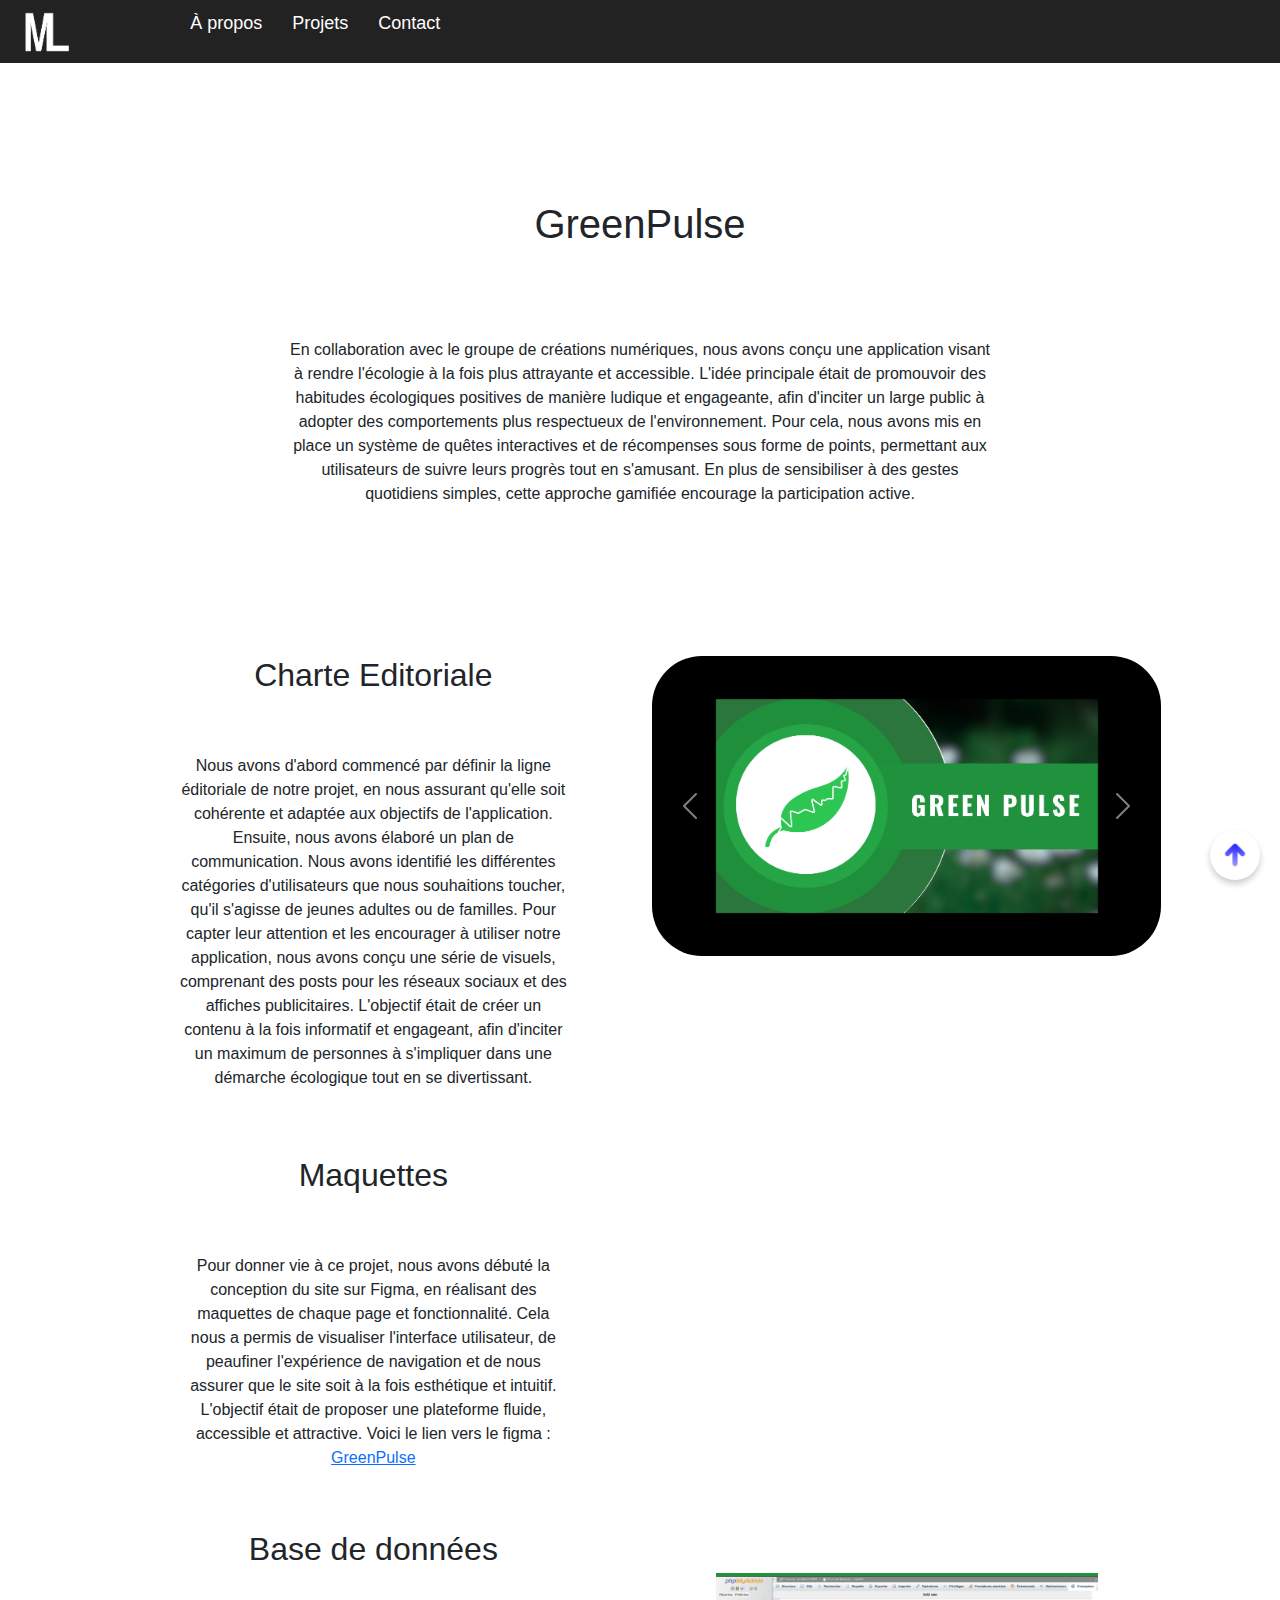
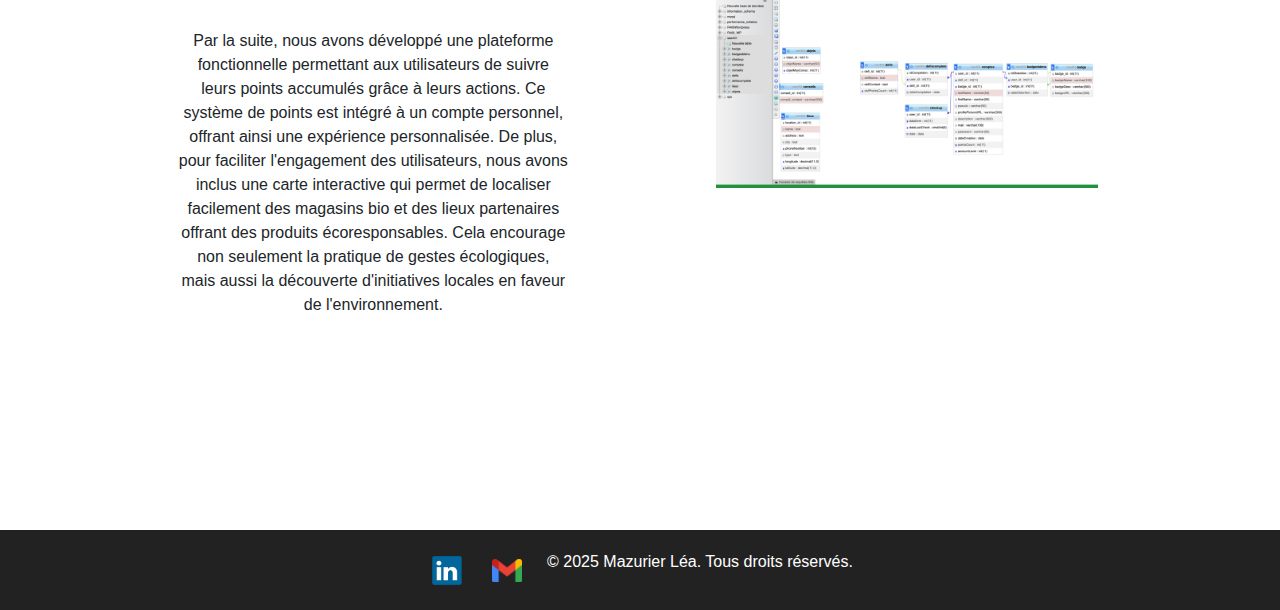
<file: pages-crea/greenpulse.html>
<!DOCTYPE html>
<html lang="fr">
<head>
    <meta charset="UTF-8">
    <meta name="viewport" content="width=device-width, initial-scale=1.0">
    <title>Portfolio - Projets Web</title>
    <link href="../bootstrap-5.3.2-dist/css/bootstrap.min.css" rel="stylesheet"/>
    <script  src="../bootstrap-5.3.2-dist/js/bootstrap.bundle.min.js"></script>
    <link rel="stylesheet" href="projet.css">
</head>
<body>

  <header>
    <nav>
        <a href="../index.html" class="logo"><img src="../images/logo.png" alt="Logo"></a>
        <ul>
            <li><a href="../index.html#apropos">À propos</a></li>
            <li><a href="../index.html#projets">Projets</a></li>
            <li><a href="../index.html#contact">Contact</a></li>
        </ul>
    </nav>
</header>

    <section id="projet-details">
      <div class="container-fluid">
        <h1>GreenPulse</h1>
        <p id="descr2">En collaboration avec le groupe de créations numériques, nous avons conçu une application visant
           à rendre l'écologie à la fois plus attrayante et accessible. L'idée principale était de promouvoir des habitudes
            écologiques positives de manière ludique et engageante, afin d'inciter un large public à adopter des comportements
             plus respectueux de l'environnement. Pour cela, nous avons mis en place un système de quêtes interactives et de
              récompenses sous forme de points, permettant aux utilisateurs de suivre leurs progrès tout en s'amusant. En plus
               de sensibiliser à des gestes quotidiens simples, cette approche gamifiée encourage la participation active.
          </p>

        <div class="row justify-content-center creation">
          <div class="col-md-5">
            <h2>Charte Editoriale</h2>
            <p id="p1">Nous avons d'abord commencé par définir la ligne éditoriale de notre projet,
               en nous assurant qu'elle soit cohérente et adaptée aux objectifs de l'application. 
               Ensuite, nous avons élaboré un plan de communication. Nous avons identifié les différentes 
               catégories d'utilisateurs que nous souhaitions toucher, qu'il s'agisse de jeunes adultes ou de 
               familles. Pour capter leur attention et les encourager à utiliser notre application, nous avons 
               conçu une série de visuels, comprenant des posts pour les réseaux sociaux et des affiches publicitaires. 
               L'objectif était de créer un contenu à la fois informatif et engageant, afin d'inciter un maximum de 
               personnes à s'impliquer dans une démarche écologique tout en se divertissant.</p>
          </div>

          <div class="offset-md-1 col-md-5 colonne">
            <div id="carousel1" class="carousel slide mx-auto" data-bs-ride="carousel">
              <div class="carousel-inner">
                  <div class="carousel-item active">
                    <a class="story" href="../images/crea/green-pulse/1.png" target="_blank"><img src="../images/crea/green-pulse/1.png" class="d-block w-75 mx-auto carousel-image" height="400px" alt="Image 1"></a>
                  </div>
                  <div class="carousel-item">
                    <a class="story" href="../images/crea/green-pulse/3.png" target="_blank"><img src="../images/crea/green-pulse/3.png" class="d-block w-75 mx-auto carousel-image" alt="Image 2"></a>
                  </div>
                  <div class="carousel-item">
                    <a class="story" href="../images/crea/green-pulse/4.png" target="_blank"><img src="../images/crea/green-pulse/4.png" class="d-block w-75 mx-auto carousel-image" alt="Image 2"></a>
                  </div>
                  <div class="carousel-item">
                    <a class="story" href="../images/crea/green-pulse/5.png" target="_blank"><img src="../images/crea/green-pulse/5.png" class="d-block w-75 mx-auto carousel-image" alt="Image 2"></a>
                  </div>
                  <div class="carousel-item">
                    <a class="story" href="../images/crea/green-pulse/6.png" target="_blank"><img src="../images/crea/green-pulse/6.png" class="d-block w-75 mx-auto carousel-image" alt="Image 2"></a>
                  </div>
              </div>
              <button class="carousel-control-prev" type="button" data-bs-target="#carousel1" data-bs-slide="prev">
                  <span class="carousel-control-prev-icon" aria-hidden="true"></span>
                  <span class="visually-hidden">Previous</span>
              </button>
              <button class="carousel-control-next" type="button" data-bs-target="#carousel1" data-bs-slide="next">
                  <span class="carousel-control-next-icon" aria-hidden="true"></span>
                  <span class="visually-hidden">Next</span>
              </button>
            </div>
          </div>
        </div>

        <div class="row justify-content-center creation">
          <div class="col-md-5 ">
            <h2>Maquettes</h2>
            <p id="p1"> Pour donner vie à ce projet, nous avons débuté la conception du site sur Figma, 
              en réalisant des maquettes de chaque page et fonctionnalité. Cela nous a permis de visualiser l'interface utilisateur,
               de peaufiner l'expérience de navigation et de nous assurer que le site soit à la fois esthétique et intuitif. L'objectif était 
               de proposer une plateforme fluide, accessible et attractive. 
               Voici le lien vers le figma : <a class="story" href="https://www.figma.com/proto/2gncbcNkRVUQaTtM2VwJ0L/GreenPulse?node-id=241-377&t=ikBgQjWrLuJkGmMm-0&scaling=min-zoom&content-scaling=fixed&page-id=0%3A1&starting-point-node-id=241%3A377&show-proto-sidebar=1" target="_blank">GreenPulse</a>
              </p>
          </div>

          <div class="offset-md-1 col-md-5 colonne">
          </div>
        </div>

        <div class="row justify-content-center creation">
          <div class="col-md-5 ">
            <h2>Base de données</h2>
            <p id="p1">Par la suite, nous avons développé une plateforme fonctionnelle
               permettant aux utilisateurs de suivre leurs points accumulés grâce à leurs actions. 
               Ce système de points est intégré à un compte personnel, offrant ainsi une expérience personnalisée.
                De plus, pour faciliter l'engagement des utilisateurs, nous avons inclus une carte interactive qui permet 
                de localiser facilement des magasins bio et des lieux partenaires offrant des produits écoresponsables. Cela 
                encourage non seulement la pratique de gestes écologiques, mais aussi la découverte d'initiatives locales en faveur 
                de l'environnement.</p>
          </div>

          <div class="offset-md-1 col-md-5 colonne">
                  <a class="story" href="../images/crea/green-pulse/2.png" target="_blank"><img src="../images/crea/green-pulse/2.png" class="d-block w-75 mx-auto carousel-image" alt="Image 2"></a>
              
          </div>
        </div>
        
      </div>
    </section>


    <footer>
      <a href="https://www.linkedin.com/in/léa-mazurier" target="_blank"><img src="../images/linkedin.png" alt="LinkedIn"></a>
      <a href="mailto:leamazurier.25@gmail.com"><img src="../images/gmail.png" alt="Email"></a>
      <p>&copy; 2025 Mazurier Léa. Tous droits réservés.</p>
  </footer>

  <a href="#projet-details" class="scroll-top">
    <img src="../images/up-arrow.png" alt="Retour en haut">
</a>

</body>
</html>
</file>
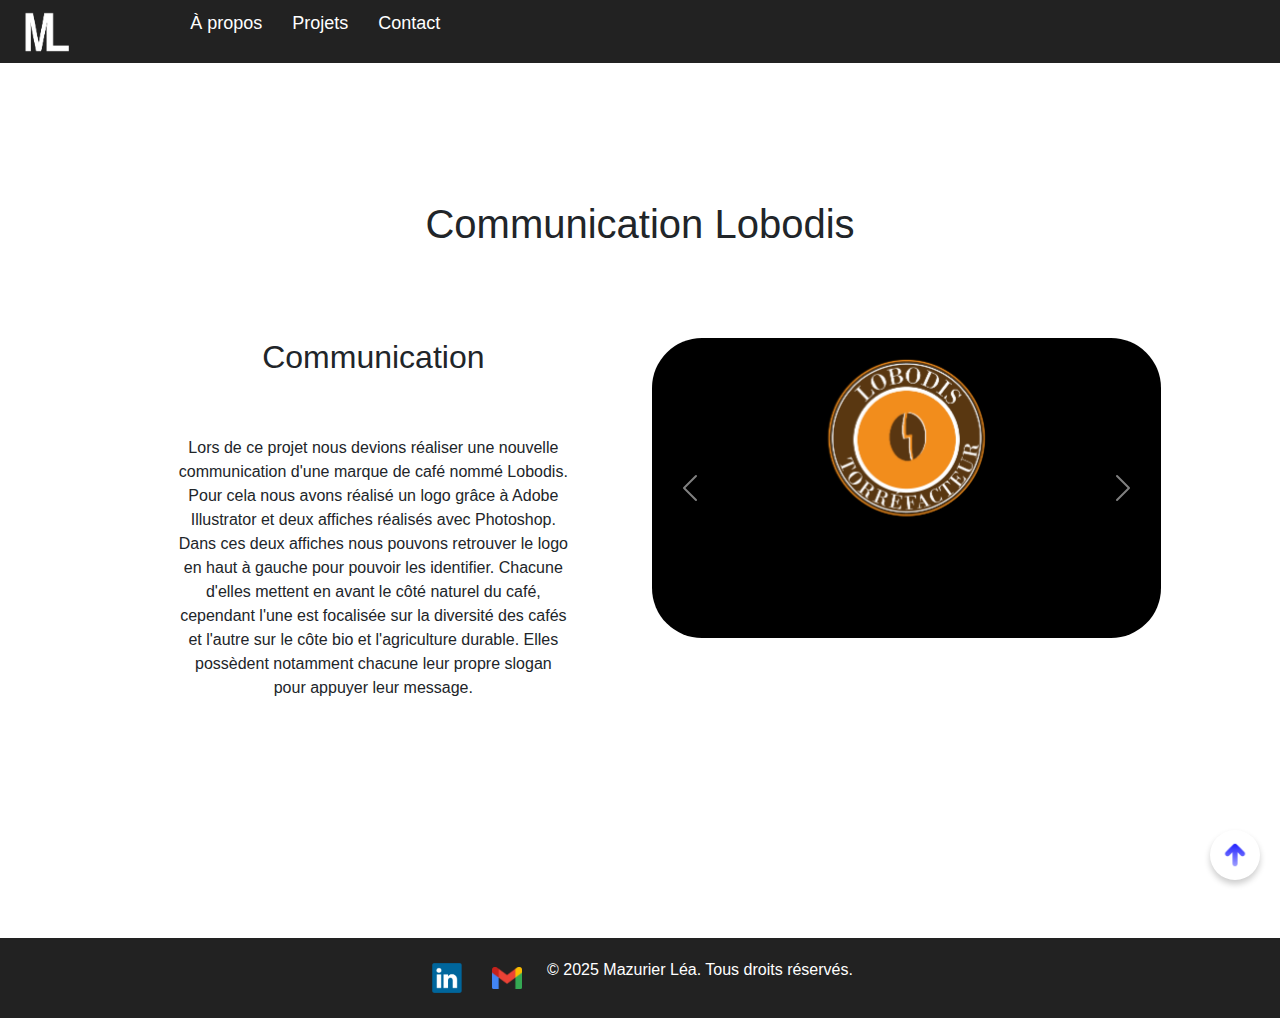
<file: pages-crea/lobodis.html>
<!DOCTYPE html>
<html lang="fr">
<head>
    <meta charset="UTF-8">
    <meta name="viewport" content="width=device-width, initial-scale=1.0">
    <title>Portfolio - Projets Web</title>
    <link href="../bootstrap-5.3.2-dist/css/bootstrap.min.css" rel="stylesheet"/>
    <script  src="../bootstrap-5.3.2-dist/js/bootstrap.bundle.min.js"></script>
    <link rel="stylesheet" href="projet.css">
</head>
<body>

  <header>
    <nav>
        <a href="../index.html" class="logo"><img src="../images/logo.png" alt="Logo"></a>
        <ul>
            <li><a href="../index.html#apropos">À propos</a></li>
            <li><a href="../index.html#projets">Projets</a></li>
            <li><a href="../index.html#contact">Contact</a></li>
        </ul>
    </nav>
</header>

    <section id="projet-details">
      <div class="container-fluid">
        <h1>Communication Lobodis</h1>

        <div class="row justify-content-center creation">
          <div class="col-md-5">
            <h2>Communication</h2>
            <p id="p1">Lors de ce projet nous devions réaliser une nouvelle communication 
              d'une marque de café nommé Lobodis. Pour cela nous avons réalisé un logo grâce 
              à Adobe Illustrator et deux affiches réalisés avec Photoshop.
            </br>
              Dans ces deux affiches nous pouvons retrouver le logo en haut à gauche pour 
              pouvoir les identifier. Chacune d'elles mettent en avant le côté naturel du café,
               cependant l'une est focalisée sur la diversité des cafés et l'autre sur le côte bio 
               et l'agriculture durable. Elles possèdent notamment chacune leur propre slogan pour 
               appuyer leur message.
            </p>
          </div>

          <div class="offset-md-1 col-md-5 colonne">
            <div id="carousel1" class="carousel slide mx-auto" data-bs-ride="carousel">
              <div class="carousel-inner">
                  <div class="carousel-item active">
                    <a class="story" href="../images/crea/logo-lobodis.png" target="_blank"><img src="../images/crea/logo-lobodis.png" class="d-block w-75 mx-auto carousel-image" height="400px" alt="Image 1"></a>
                  </div>
                  <div class="carousel-item">
                    <a class="story" href="../images/crea/afficge1.jpg" target="_blank"><img src="../images/crea/afficge1.jpg" class="d-block w-75 mx-auto carousel-image" height="400px" alt="Image 1"></a>
                  </div>
                  <div class="carousel-item">
                    <a class="story" href="../images/crea/affiche2.jpg" target="_blank"><img src="../images/crea/affiche2.jpg" class="d-block w-75 mx-auto carousel-image" height="400px" alt="Image 1"></a>
                  </div>
              </div>
              <button class="carousel-control-prev" type="button" data-bs-target="#carousel1" data-bs-slide="prev">
                  <span class="carousel-control-prev-icon" aria-hidden="true"></span>
                  <span class="visually-hidden">Previous</span>
              </button>
              <button class="carousel-control-next" type="button" data-bs-target="#carousel1" data-bs-slide="next">
                  <span class="carousel-control-next-icon" aria-hidden="true"></span>
                  <span class="visually-hidden">Next</span>
              </button>
            </div>
          </div>
        </div>
      </div>
    </section>


    <footer>
      <a href="https://www.linkedin.com/in/léa-mazurier" target="_blank"><img src="../images/linkedin.png" alt="LinkedIn"></a>
      <a href="mailto:leamazurier.25@gmail.com"><img src="../images/gmail.png" alt="Email"></a>
      <p>&copy; 2025 Mazurier Léa. Tous droits réservés.</p>
    </footer>

    <a href="#projet-details" class="scroll-top">
      <img src="../images/up-arrow.png" alt="Retour en haut">
  </a>

</body>
</html>
</file>
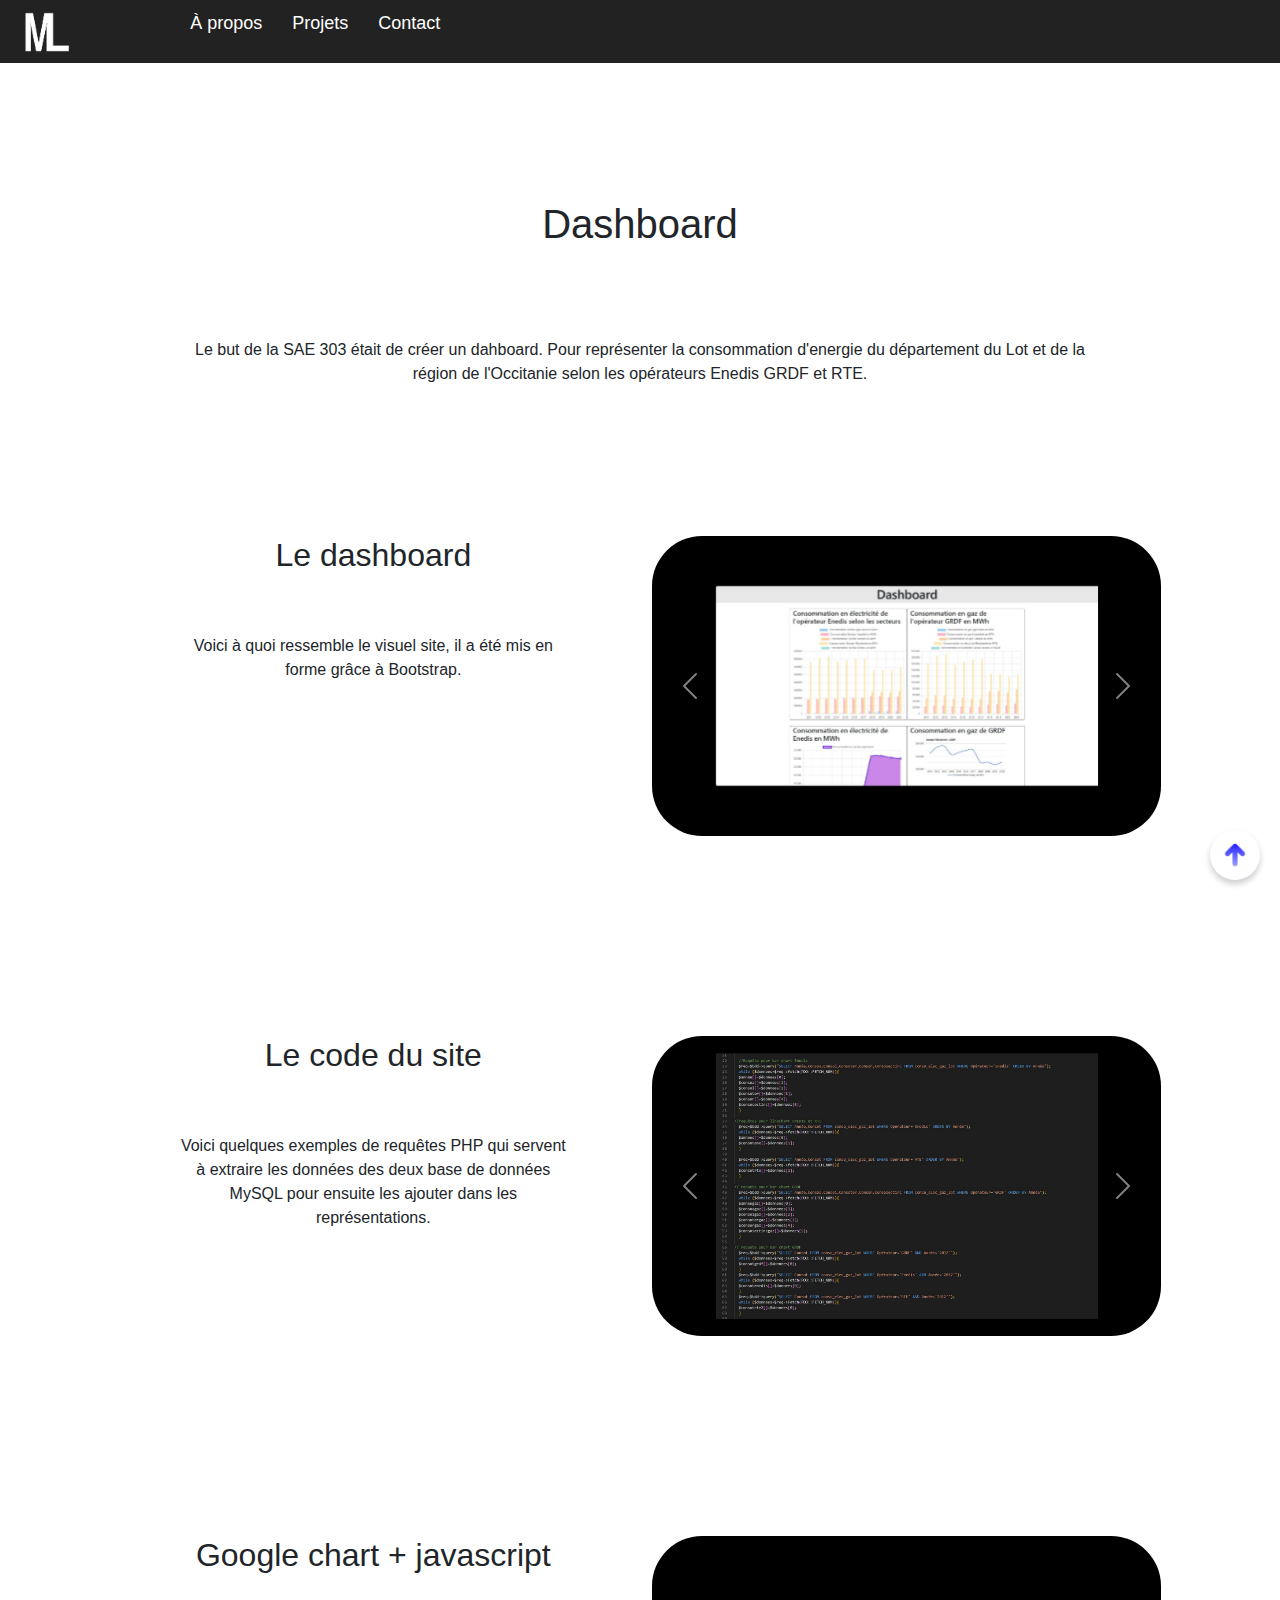
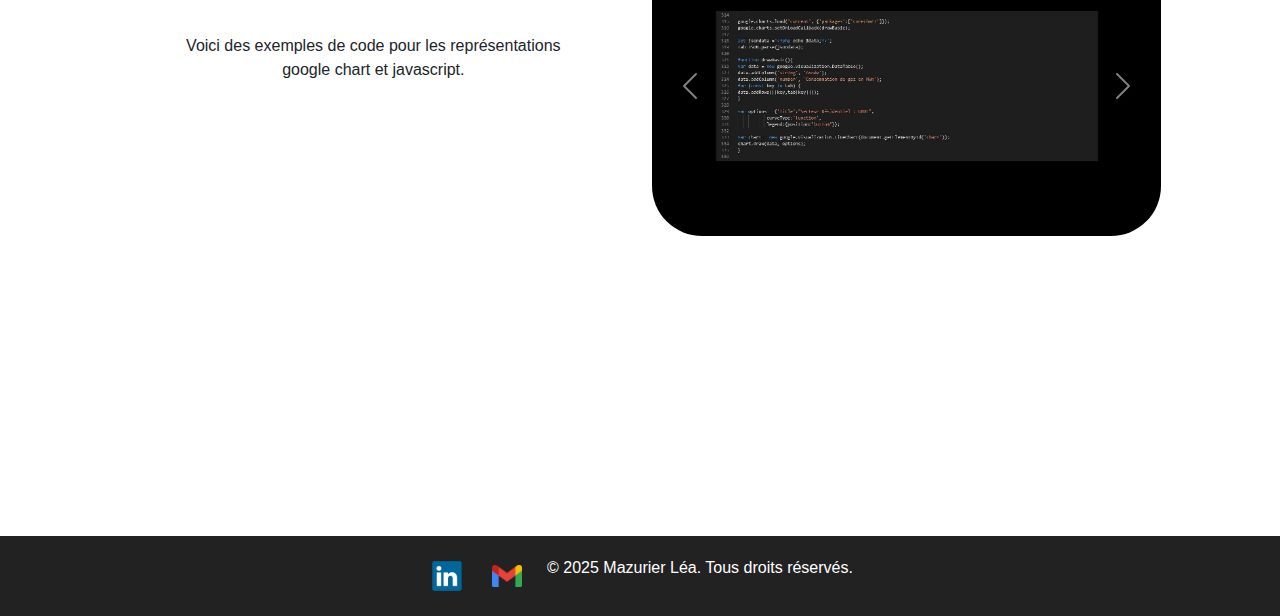
<file: pages-dev/dashboard.html>
<!DOCTYPE html>
<html lang="fr">
<head>
    <meta charset="UTF-8">
    <meta name="viewport" content="width=device-width, initial-scale=1.0">
    <title>Portfolio - Projets Web</title>
    <link href="../bootstrap-5.3.2-dist/css/bootstrap.min.css" rel="stylesheet"/>
    <script  src="../bootstrap-5.3.2-dist/js/bootstrap.bundle.min.js"></script>
    <link rel="stylesheet" href="projet.css">
</head>
<body>

  <header>
    <nav>
        <a href="../index.html" class="logo"><img src="../images/logo.png" alt="Logo"></a>
        <ul>
            <li><a href="../index.html#apropos">À propos</a></li>
            <li><a href="../index.html#projets">Projets</a></li>
            <li><a href="../index.html#contact">Contact</a></li>
        </ul>
    </nav>
</header>

    <section id="projet-details">
      <div class="container-fluid">
        <h1>Dashboard</h1>
        <p id="descr2">Le but de la SAE 303 était de créer un dahboard. Pour représenter la consommation d'energie 
          du département du Lot et de la région de l'Occitanie selon les opérateurs Enedis GRDF et RTE.
        <!-- </br>
        </br>
          Voici le lien vers le site : <a class="story" href="https://mazurle2.tpweb.univ-rouen.fr/sae303-mazurier/dashboard.php" target="_blank">Dashboard</a> -->
          </p>

        <div class="row justify-content-center creation">
          <div class="col-md-5">
            <h2>Le dashboard</h2>
            <p id="p1">Voici à quoi ressemble le visuel site, il a été mis en forme grâce à Bootstrap.</p>
          </div>

          <div class="offset-md-1 col-md-5 colonne">
            <div id="carousel1" class="carousel slide mx-auto" data-bs-ride="carousel">
              <div class="carousel-inner">
                  <div class="carousel-item active">
                    <a href="../images/dev/capture1.JPG" target="_blank"><img src="../images/dev/capture1.JPG" class="d-block w-75 mx-auto carousel-image" height="400px" alt="Image 1"></a>
                  </div>
                  <div class="carousel-item">
                    <a href="../images/dev/capture2.JPG" target="_blank"><img src="../images/dev/capture2.JPG" class="d-block w-75 mx-auto carousel-image" alt="Image 2"></a>
                  </div>
              </div>
              <button class="carousel-control-prev" type="button" data-bs-target="#carousel1" data-bs-slide="prev">
                  <span class="carousel-control-prev-icon" aria-hidden="true"></span>
                  <span class="visually-hidden">Previous</span>
              </button>
              <button class="carousel-control-next" type="button" data-bs-target="#carousel1" data-bs-slide="next">
                  <span class="carousel-control-next-icon" aria-hidden="true"></span>
                  <span class="visually-hidden">Next</span>
              </button>
            </div>
          </div>
        </div>

        <div class="row justify-content-center creation">
          <div class="col-md-5 ">
            <h2>Le code du site</h2>
            <p id="p1">Voici quelques exemples de requêtes PHP qui servent à extraire les données 
              des deux base de données MySQL pour ensuite les ajouter dans les représentations.</p>
          </div>

          <div class="offset-md-1 col-md-5 colonne">
            <div id="carousel2" class="carousel slide mx-auto" data-bs-ride="carousel">
              <div class="carousel-inner">
                  <div class="carousel-item active">
                    <a class="story" href="../images/dev/requetes.JPG" target="_blank"><img src="../images/dev/requetes.JPG" class="d-block w-75 mx-auto carousel-image" alt="Image 2"></a>
                  </div>
                  <div class="carousel-item">
                    <a class="story" href="../images/dev/requetes2.JPG" target="_blank"><img src="../images/dev/requetes2.JPG" class="d-block w-75 mx-auto carousel-image" alt="Image 2"></a>
                  </div>
              </div>
              <button class="carousel-control-prev" type="button" data-bs-target="#carousel2" data-bs-slide="prev">
                  <span class="carousel-control-prev-icon" aria-hidden="true"></span>
                  <span class="visually-hidden">Previous</span>
              </button>
              <button class="carousel-control-next" type="button" data-bs-target="#carousel2" data-bs-slide="next">
                  <span class="carousel-control-next-icon" aria-hidden="true"></span>
                  <span class="visually-hidden">Next</span>
              </button>
            </div>
          </div>
        </div>

        <div class="row justify-content-center creation">
          <div class="col-md-5 ">
            <h2>Google chart + javascript</h2>
            <p id="p1">Voici des exemples de code pour les représentations google chart et javascript.</p>
          </div>

          <div class="offset-md-1 col-md-5 colonne">
            <div id="carousel3" class="carousel slide mx-auto" data-bs-ride="carousel">
              <div class="carousel-inner">
                <div class="carousel-item active">
                  <a class="story" href="../images/dev/google-chart.JPG" target="_blank"><img src="../images/dev/google-chart.JPG" class="d-block w-75 mx-auto carousel-image" alt="Image 2"></a>
                </div>
                <div class="carousel-item">
                  <a class="story" href="../images/dev/exemple-google.JPG" target="_blank"><img src="../images/dev/exemple-google.JPG" class="d-block w-75 mx-auto carousel-image" alt="Image 2"></a>
                </div>
              </div>
              <button class="carousel-control-prev" type="button" data-bs-target="#carousel3" data-bs-slide="prev">
                  <span class="carousel-control-prev-icon" aria-hidden="true"></span>
                  <span class="visually-hidden">Previous</span>
              </button>
              <button class="carousel-control-next" type="button" data-bs-target="#carousel3" data-bs-slide="next">
                  <span class="carousel-control-next-icon" aria-hidden="true"></span>
                  <span class="visually-hidden">Next</span>
              </button>
            </div>
          </div>
        </div>
      </div>
    </section>


    <footer>
      <a href="https://www.linkedin.com/in/léa-mazurier" target="_blank"><img src="../images/linkedin.png" alt="LinkedIn"></a>
      <a href="mailto:leamazurier.25@gmail.com"><img src="../images/gmail.png" alt="Email"></a>
      <p>&copy; 2025 Mazurier Léa. Tous droits réservés.</p>
  </footer>

  <a href="#projet-details" class="scroll-top">
    <img src="../images/up-arrow.png" alt="Retour en haut">
</a>

</body>
</html>
</file>
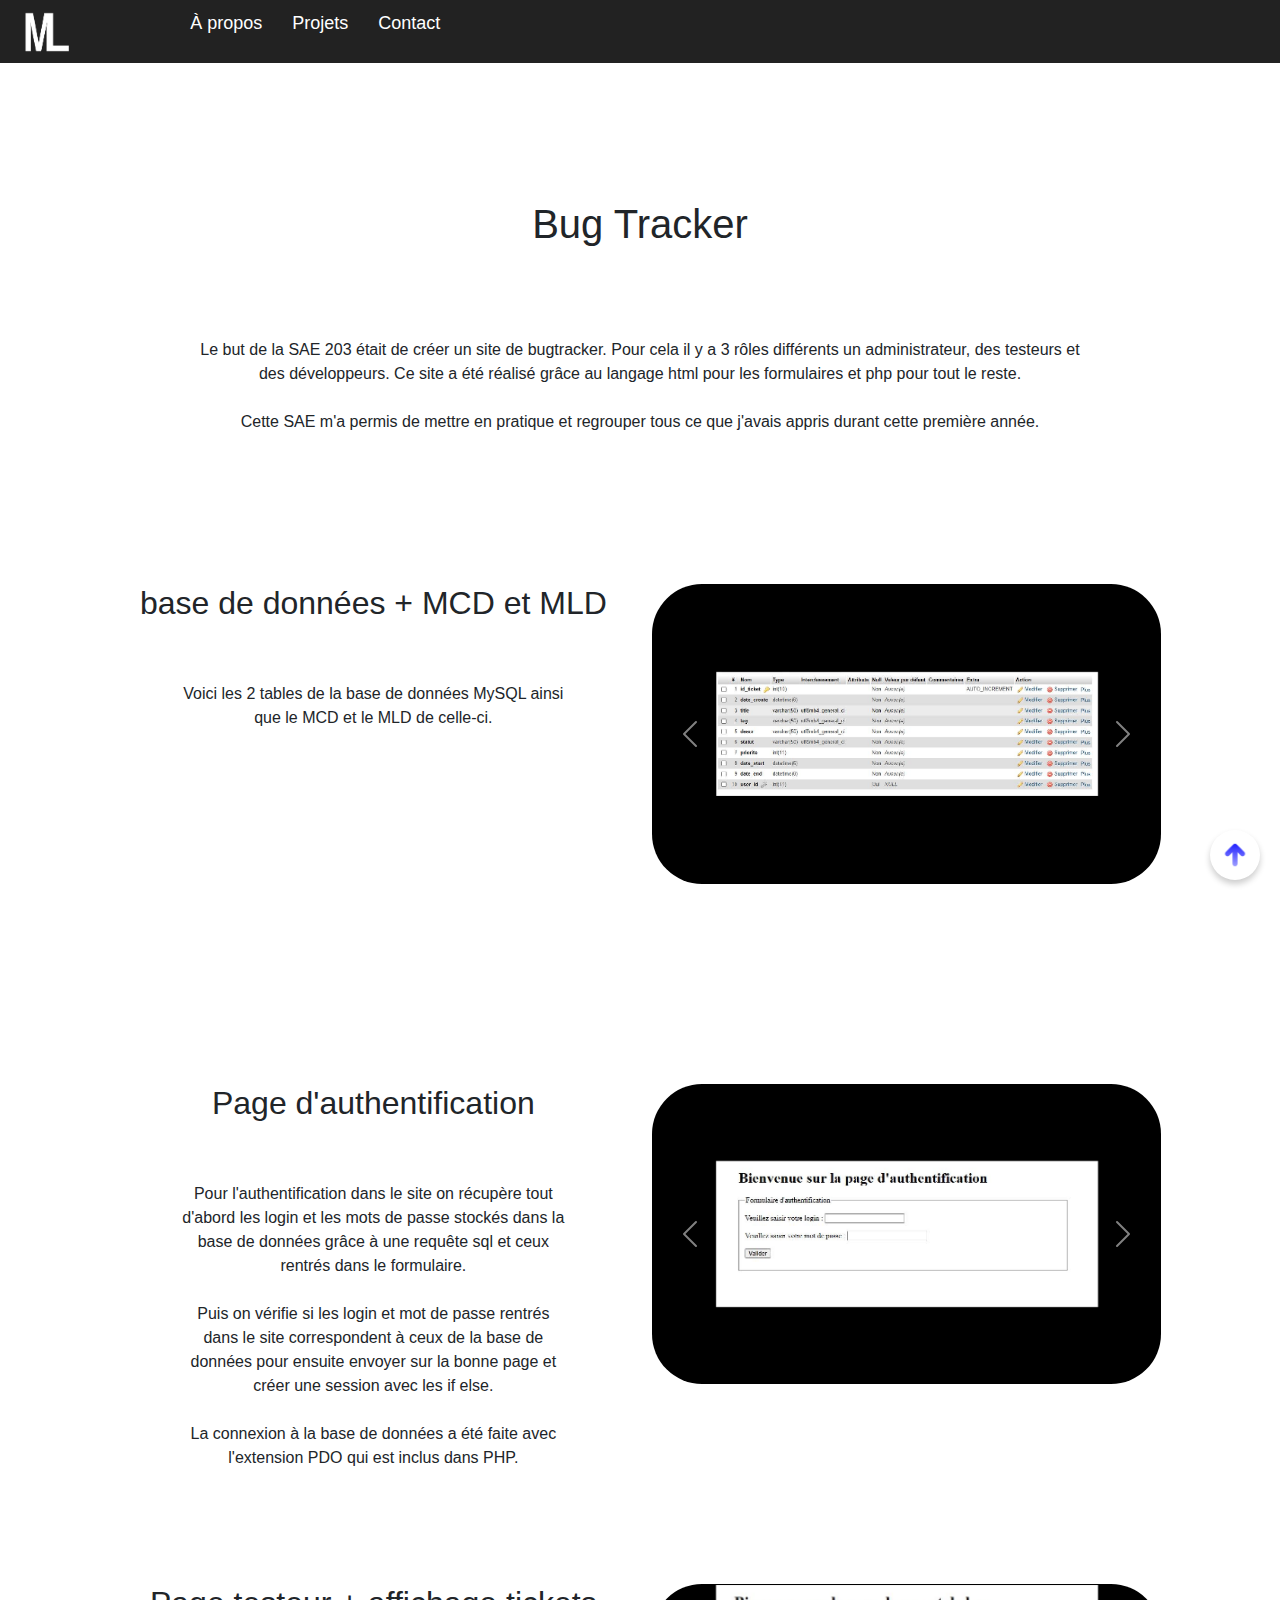
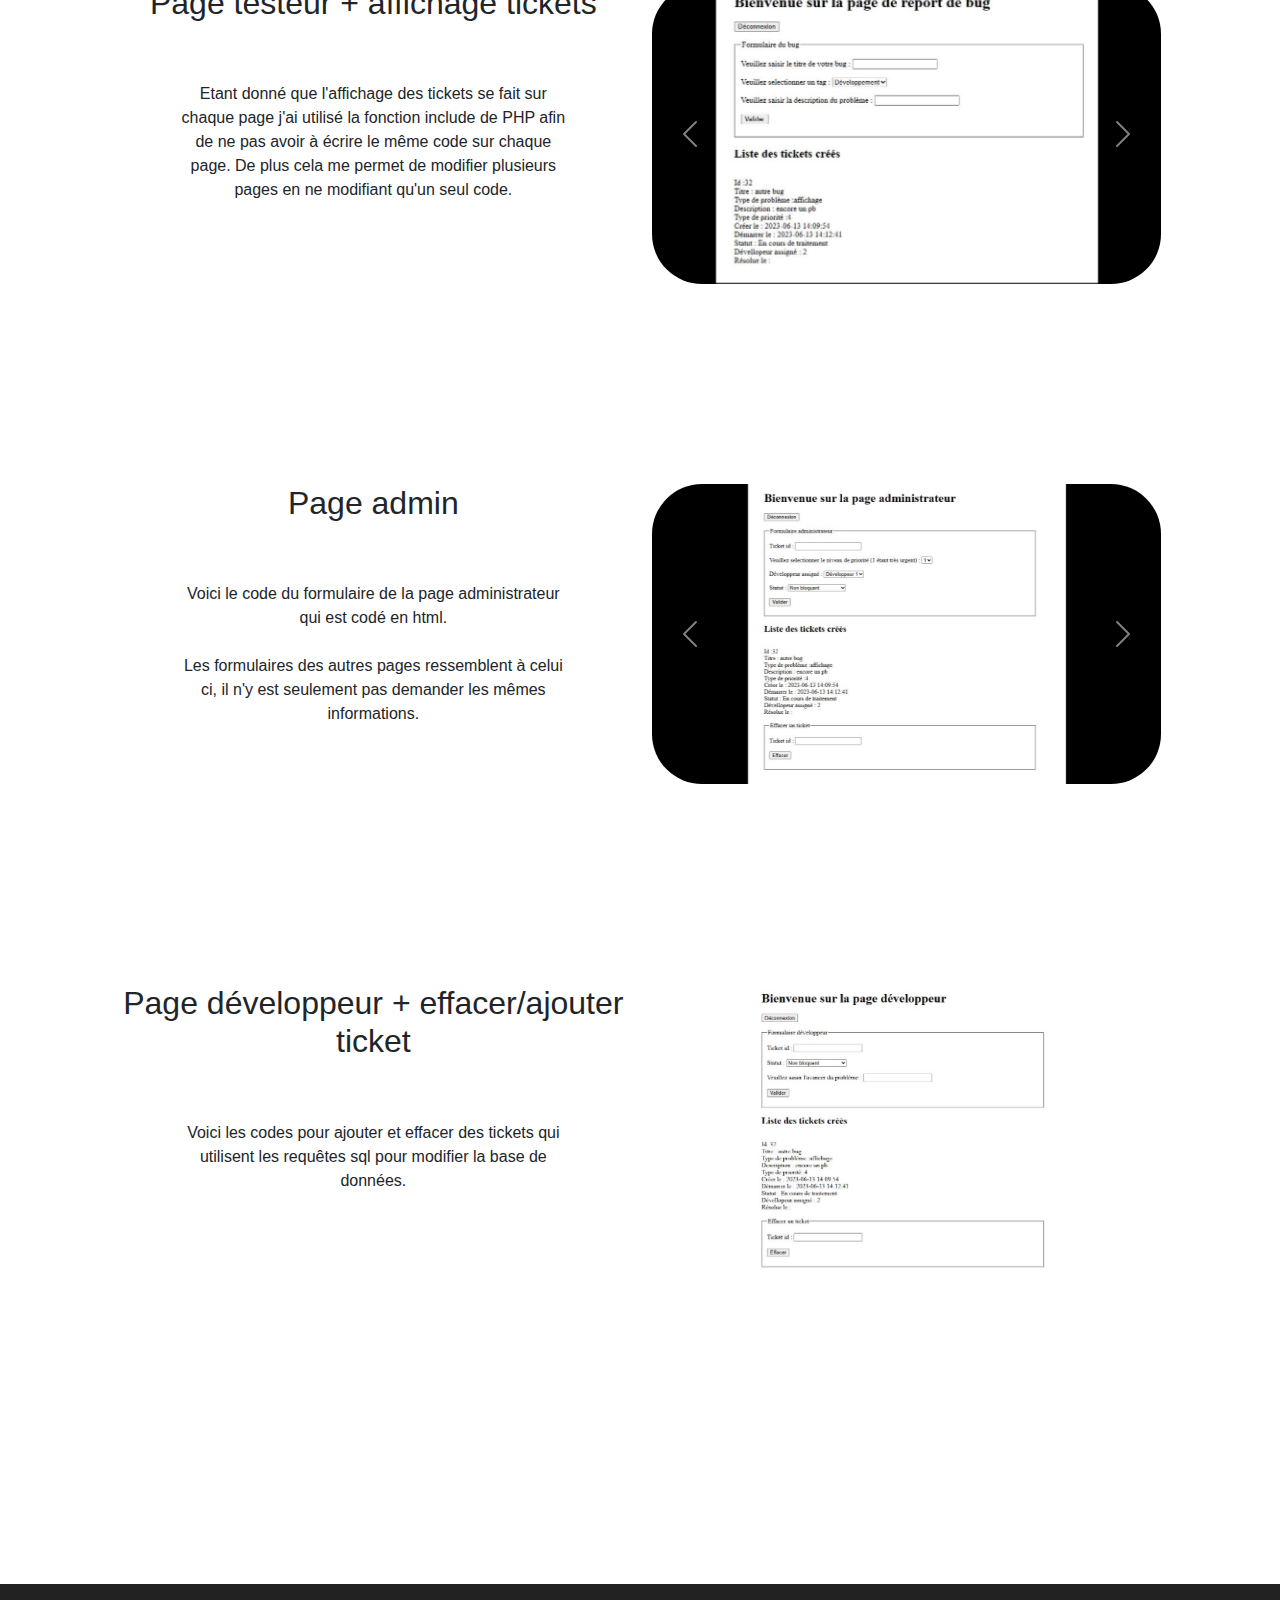
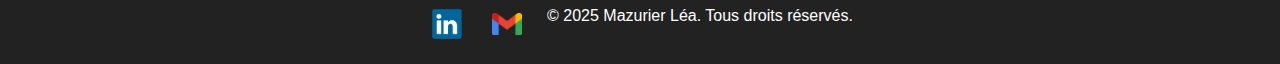
<file: pages-dev/debug.html>
<!DOCTYPE html>
<html lang="fr">
<head>
    <meta charset="UTF-8">
    <meta name="viewport" content="width=device-width, initial-scale=1.0">
    <title>Portfolio - Projets Web</title>
    <link href="../bootstrap-5.3.2-dist/css/bootstrap.min.css" rel="stylesheet"/>
    <script  src="../bootstrap-5.3.2-dist/js/bootstrap.bundle.min.js"></script>
    <link rel="stylesheet" href="projet.css">
</head>
<body>

  <header>
    <nav>
        <a href="../index.html" class="logo"><img src="../images/logo.png" alt="Logo"></a>
        <ul>
            <li><a href="../index.html#apropos">À propos</a></li>
            <li><a href="../index.html#projets">Projets</a></li>
            <li><a href="../index.html#contact">Contact</a></li>
        </ul>
    </nav>
</header>

    <section id="projet-details">
      <div class="container-fluid">
        <h1>Bug Tracker</h1>
        <p id="descr2">Le but de la SAE 203 était de créer un site de bugtracker. Pour cela il y a 
          3 rôles différents un administrateur, des testeurs et des développeurs. Ce site a été réalisé
           grâce au langage html pour les formulaires et php pour tout le reste.
          <br>
          <br>
          Cette SAE m'a permis de mettre en pratique et regrouper tous ce que j'avais appris durant cette première année.
          </p>

        <div class="row justify-content-center creation">
          <div class="col-md-5">
            <h2>base de données + MCD et MLD</h2>
            <p id="p1">Voici les 2 tables de la base de données MySQL ainsi que le MCD et le MLD de celle-ci.</p>
          </div>

          <div class="offset-md-1 col-md-5 colonne">
            <div id="carousel1" class="carousel slide mx-auto" data-bs-ride="carousel">
              <div class="carousel-inner">
                  <div class="carousel-item active">
                    <a class="story" href="../images/dev/table-ticket.JPG.jpg" target="_blank"><img src="../images/dev/table-ticket.JPG.jpg" class="d-block w-75 mx-auto carousel-image" height="400px" alt="Image 1"></a>
                  </div>
                  <div class="carousel-item">
                    <a class="story" href="../images/dev/table-user.JPG.jpg" target="_blank"><img src="../images/dev/table-user.JPG.jpg" class="d-block w-75 mx-auto carousel-image" alt="Image 2"></a>
                  </div>
                  <div class="carousel-item">
                    <a class="story" href="../images/dev/MCD.png" target="_blank"><img src="../images/dev/MCD.png" class="d-block w-75 mx-auto carousel-image" alt="Image 2"></a>
                  </div>
                  <div class="carousel-item">
                    <a class="story" href="../images/dev/MLD.png" target="_blank"><img src="../images/dev/MLD.png" class="d-block w-75 mx-auto carousel-image" alt="Image 2"></a>
                  </div>
              </div>
              <button class="carousel-control-prev" type="button" data-bs-target="#carousel1" data-bs-slide="prev">
                  <span class="carousel-control-prev-icon" aria-hidden="true"></span>
                  <span class="visually-hidden">Previous</span>
              </button>
              <button class="carousel-control-next" type="button" data-bs-target="#carousel1" data-bs-slide="next">
                  <span class="carousel-control-next-icon" aria-hidden="true"></span>
                  <span class="visually-hidden">Next</span>
              </button>
            </div>
          </div>
        </div>

        <div class="row justify-content-center creation">
          <div class="col-md-5 ">
            <h2>Page d'authentification</h2>
            <p id="p1">Pour l'authentification dans le site on récupère tout d'abord les login et les mots 
              de passe stockés dans la base de données grâce à une requête sql et ceux rentrés dans le formulaire.
              <br>
              <br>
              Puis on vérifie si les login et mot de passe rentrés dans le site correspondent à ceux de la 
              base de données pour ensuite envoyer sur la bonne page et créer une session avec les if else.
              <br>
              <br>
              La connexion à la base de données a été faite avec l'extension PDO qui est inclus dans PHP.</p>
          </div>

          <div class="offset-md-1 col-md-5 colonne">
            <div id="carousel2" class="carousel slide mx-auto" data-bs-ride="carousel">
              <div class="carousel-inner">
                  <div class="carousel-item active">
                    <a class="story" href="../images/dev/accueil.JPG.jpg" target="_blank"><img src="../images/dev/accueil.JPG.jpg" class="d-block w-75 mx-auto carousel-image" alt="Image 2"></a>
                  </div>
                  <div class="carousel-item">
                    <a class="story" href="../images/dev/connexion.jpg" target="_blank"><img src="../images/dev/connexion.jpg" class="d-block w-75 mx-auto carousel-image" alt="Image 2"></a>
                  </div>
                  <div class="carousel-item">
                    <a class="story" href="../images/dev/connect-bdd.jpg" target="_blank"><img src="../images/dev/connect-bdd.jpg" class="d-block w-75 mx-auto carousel-image" alt="Image 2"></a>
                  </div>
              </div>
              <button class="carousel-control-prev" type="button" data-bs-target="#carousel2" data-bs-slide="prev">
                  <span class="carousel-control-prev-icon" aria-hidden="true"></span>
                  <span class="visually-hidden">Previous</span>
              </button>
              <button class="carousel-control-next" type="button" data-bs-target="#carousel2" data-bs-slide="next">
                  <span class="carousel-control-next-icon" aria-hidden="true"></span>
                  <span class="visually-hidden">Next</span>
              </button>
            </div>
          </div>
        </div>

        <div class="row justify-content-center creation">
          <div class="col-md-5 ">
            <h2>Page testeur + affichage tickets</h2>
            <p id="p1">Etant donné que l'affichage des tickets se fait sur chaque page j'ai utilisé
               la fonction include de PHP afin de ne pas avoir à écrire le même code sur chaque page. 
               De plus cela me permet de modifier plusieurs pages en ne modifiant qu'un seul code.</p>
          </div>

          <div class="offset-md-1 col-md-5 colonne">
            <div id="carousel3" class="carousel slide mx-auto" data-bs-ride="carousel">
              <div class="carousel-inner">
                <div class="carousel-item active">
                  <a class="story" href="../images/dev/test.jpg" target="_blank"><img src="../images/dev/test.jpg" class="d-block w-75 mx-auto carousel-image" alt="Image 2"></a>
                </div>
                <div class="carousel-item">
                  <a class="story" href="../images/dev/affichage-tickets.jpg" target="_blank"><img src="../images/dev/affichage-tickets.jpg" class="d-block w-75 mx-auto carousel-image" alt="Image 2"></a>
                </div>
              </div>
              <button class="carousel-control-prev" type="button" data-bs-target="#carousel3" data-bs-slide="prev">
                  <span class="carousel-control-prev-icon" aria-hidden="true"></span>
                  <span class="visually-hidden">Previous</span>
              </button>
              <button class="carousel-control-next" type="button" data-bs-target="#carousel3" data-bs-slide="next">
                  <span class="carousel-control-next-icon" aria-hidden="true"></span>
                  <span class="visually-hidden">Next</span>
              </button>
            </div>
          </div>
        </div>
        <div class="row justify-content-center creation">
          <div class="col-md-5 ">
            <h2>Page admin</h2>
            <p id="p1">Voici le code du formulaire de la page administrateur qui est codé en html.
              <br>
              <br>
              Les formulaires des autres pages ressemblent à celui ci, il n'y est seulement 
              pas demander les mêmes informations.</p>
          </div>

          <div class="offset-md-1 col-md-5 colonne">
            <div id="carousel4" class="carousel slide mx-auto" data-bs-ride="carousel">
              <div class="carousel-inner">
                <div class="carousel-item active">
                  <a class="story" href="../images/dev/admin.jpg" target="_blank"><img src="../images/dev/admin.jpg" class="d-block w-75 mx-auto carousel-image" alt="Image 2"></a>
                </div>
                <div class="carousel-item">
                  <a class="story" href="../images/dev/formulaire-admin.jpg" target="_blank"><img src="../images/dev/formulaire-admin.jpg" class="d-block w-75 mx-auto carousel-image" alt="Image 2"></a>
                </div>
              </div>
              <button class="carousel-control-prev" type="button" data-bs-target="#carousel4" data-bs-slide="prev">
                  <span class="carousel-control-prev-icon" aria-hidden="true"></span>
                  <span class="visually-hidden">Previous</span>
              </button>
              <button class="carousel-control-next" type="button" data-bs-target="#carousel4" data-bs-slide="next">
                  <span class="carousel-control-next-icon" aria-hidden="true"></span>
                  <span class="visually-hidden">Next</span>
              </button>
            </div>
          </div>
        </div>
        <div class="row justify-content-center creation">
          <div class="col-md-5 ">
            <h2>Page développeur + effacer/ajouter ticket</h2>
            <p id="p1">Voici les codes pour ajouter et effacer des tickets qui utilisent les 
              requêtes sql pour modifier la base de données.</p>
          </div>

          <div class="offset-md-1 col-md-5 colonne">
            <div id="carousel5" class="carousel slide mx-auto" data-bs-ride="carousel">
              <div class="carousel-inner">
                <div class="carousel-item active">
                  <a class="story" href="../images/dev/dev.jpg" target="_blank"><img src="../images/dev/dev.jpg" class="d-block w-75 mx-auto carousel-image" alt="Image 2"></a>
                </div>
                <div class="carousel-item">
                  <a class="story" href="../images/dev/efface-tickets.jpg" target="_blank"><img src="../images/dev/efface-tickets.jpg" class="d-block w-75 mx-auto carousel-image" alt="Image 2"></a>
                </div>
                <div class="carousel-item">
                  <a class="story" href="../images/dev/ajouter-ticket.jpg" target="_blank"><img src="../images/dev/ajouter-ticket.jpg" class="d-block w-75 mx-auto carousel-image" alt="Image 2"></a>
                </div>
              </div>
              <button class="carousel-control-prev" type="button" data-bs-target="#carousel5" data-bs-slide="prev">
                  <span class="carousel-control-prev-icon" aria-hidden="true"></span>
                  <span class="visually-hidden">Previous</span>
              </button>
              <button class="carousel-control-next" type="button" data-bs-target="#carousel5" data-bs-slide="next">
                  <span class="carousel-control-next-icon" aria-hidden="true"></span>
                  <span class="visually-hidden">Next</span>
              </button>
            </div>
          </div>
        </div>
      </div>
    </section>


    <footer>
      <a href="https://www.linkedin.com/in/léa-mazurier" target="_blank"><img src="../images/linkedin.png" alt="LinkedIn"></a>
      <a href="mailto:leamazurier.25@gmail.com"><img src="../images/gmail.png" alt="Email"></a>
      <p>&copy; 2025 Mazurier Léa. Tous droits réservés.</p>
  </footer>

  <a href="#projet-details" class="scroll-top">
    <img src="../images/up-arrow.png" alt="Retour en haut">
</a>

</body>
</html>
</file>
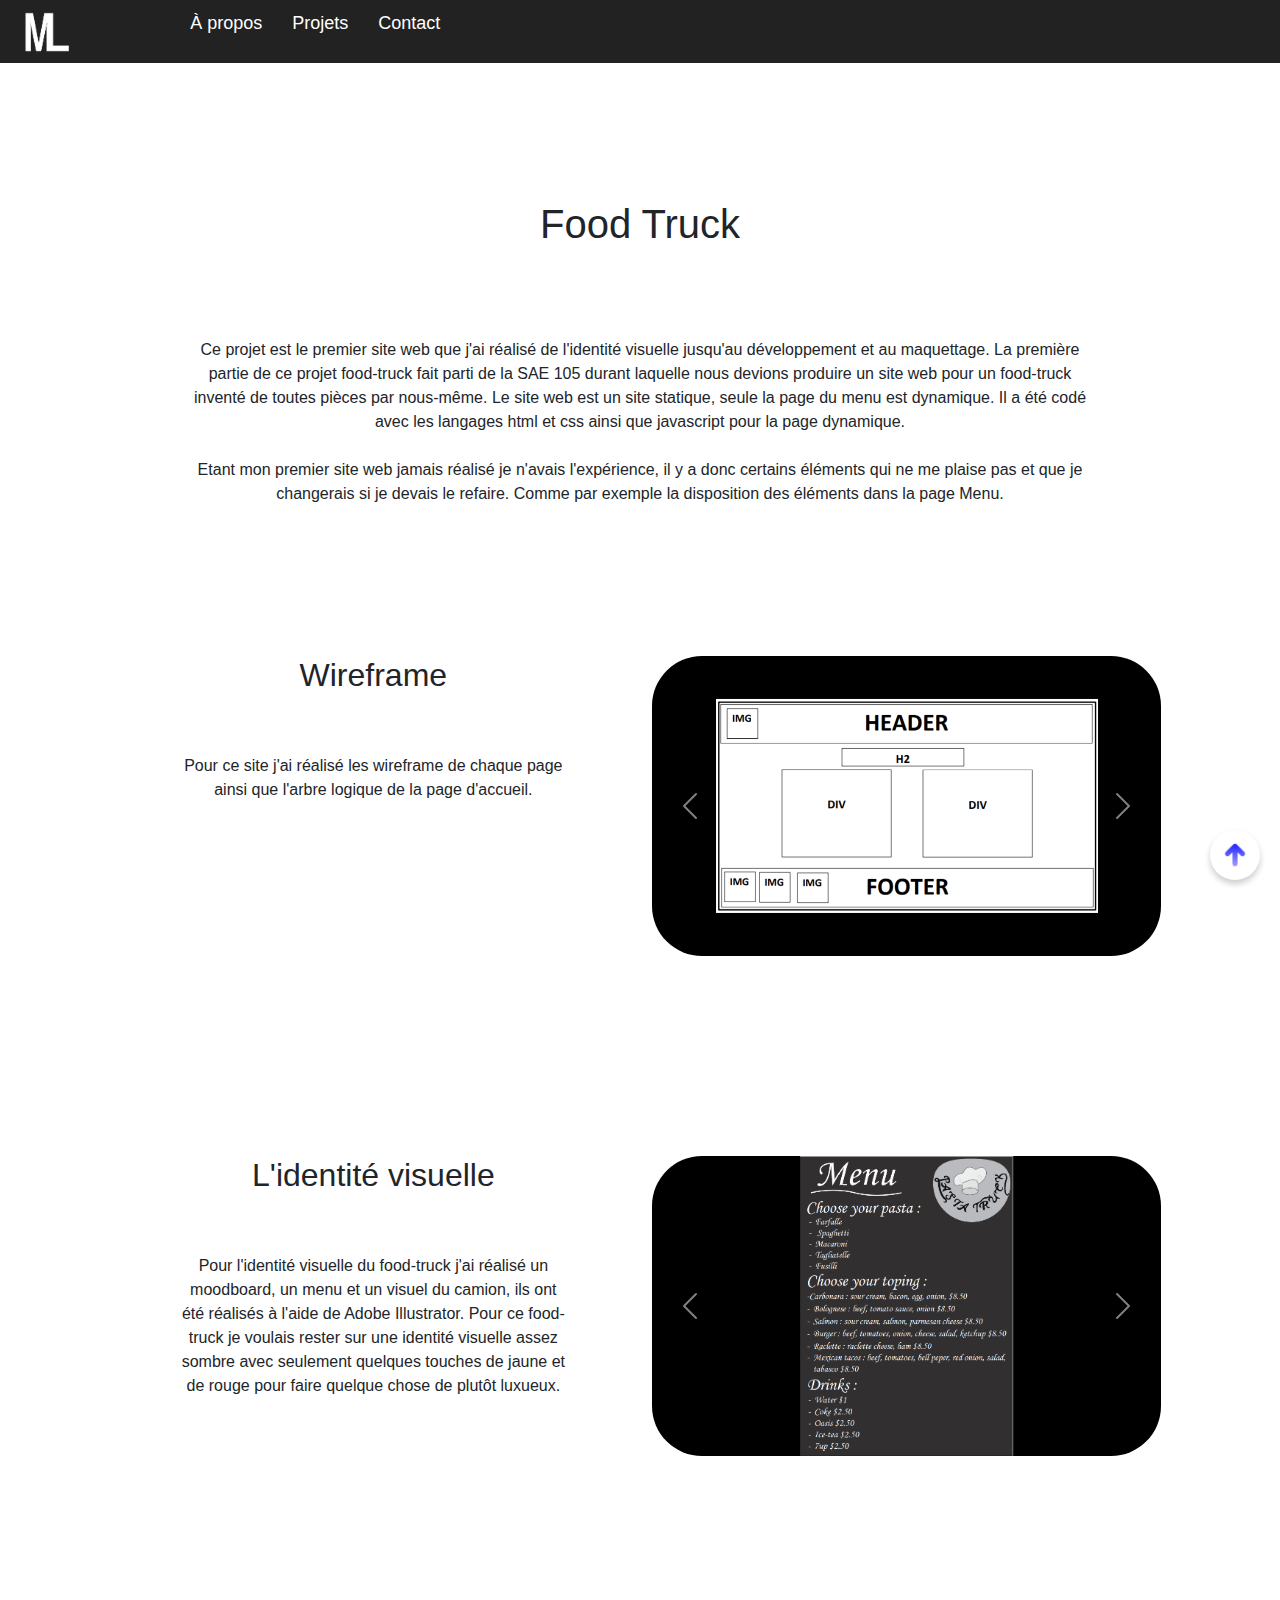
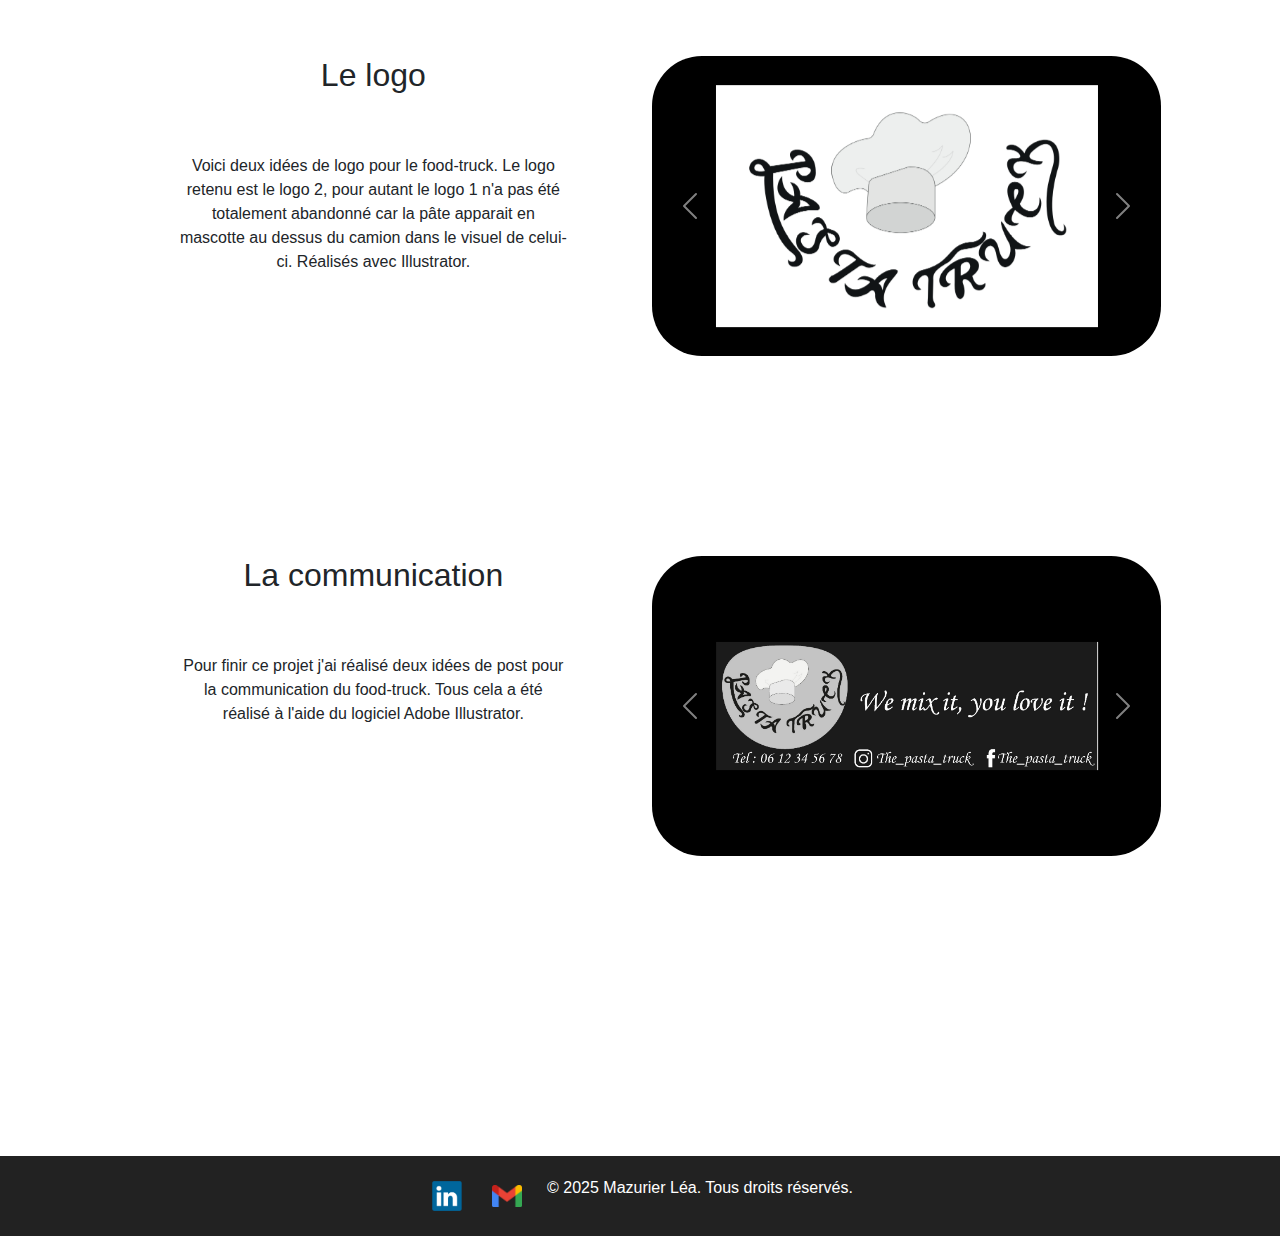
<file: pages-dev/food-truck.html>
<!DOCTYPE html>
<html lang="fr">
<head>
    <meta charset="UTF-8">
    <meta name="viewport" content="width=device-width, initial-scale=1.0">
    <title>Portfolio - Projets Web</title>
    <link href="../bootstrap-5.3.2-dist/css/bootstrap.min.css" rel="stylesheet"/>
    <script  src="../bootstrap-5.3.2-dist/js/bootstrap.bundle.min.js"></script>
    <link rel="stylesheet" href="projet.css">
</head>
<body>

  <header>
    <nav>
        <a href="../index.html" class="logo"><img src="../images/logo.png" alt="Logo"></a>
        <ul>
            <li><a href="../index.html#apropos">À propos</a></li>
            <li><a href="../index.html#projets">Projets</a></li>
            <li><a href="../index.html#contact">Contact</a></li>
        </ul>
    </nav>
</header>

    <section id="projet-details">
      <div class="container-fluid">
        <h1>Food Truck</h1>
        <p id="descr2">Ce projet est le premier site web que j'ai réalisé de l'identité visuelle jusqu'au 
          développement et au maquettage. La première partie de ce projet food-truck fait parti de la  SAE 105 
          durant laquelle nous devions produire un site web pour un food-truck inventé de toutes pièces par 
          nous-même. Le site web est un site statique, seule la page du menu est dynamique. Il a été codé avec 
          les langages html et css ainsi que javascript pour la page dynamique.
          </br>
          </br>
          Etant mon premier site web jamais réalisé je n'avais l'expérience, il y a donc certains éléments
           qui ne me plaise pas et que je changerais si je devais le refaire. Comme par exemple la disposition 
           des éléments dans la page Menu.
          <!-- </br>
          </br>
           Voici le lien vers le site : <a class="story" href="https://pasta-truck.000webhostapp.com/" target="_blank">Pasta Truck</a> -->
          </p>

        <div class="row justify-content-center creation">
          <div class="col-md-5">
            <h2>Wireframe</h2>
            <p id="p1">Pour ce site j'ai réalisé les wireframe de chaque page ainsi que l'arbre logique 
              de la page d'accueil.</p>
          </div>

          <div class="offset-md-1 col-md-5 colonne">
            <div id="carousel1" class="carousel slide mx-auto" data-bs-ride="carousel">
              <div class="carousel-inner">
                  <div class="carousel-item active">
                    <a class="story" href="../images/dev/wireframe1.png" target="_blank"><img src="../images/dev/wireframe1.png" class="d-block w-75 mx-auto carousel-image" height="400px" alt="Image 1"></a>
                  </div>
                  <div class="carousel-item">
                    <a class="story" href="../images/dev/wireframe2.png" target="_blank"><img src="../images/dev/wireframe2.png" class="d-block w-75 mx-auto carousel-image" alt="Image 2"></a>
                  </div>
                  <div class="carousel-item">
                    <a class="story" href="../images/dev/wireframe3.png" target="_blank"><img src="../images/dev/wireframe3.png" class="d-block w-75 mx-auto carousel-image" alt="Image 2"></a>
                  </div>
                  <div class="carousel-item">
                    <a class="story" href="../images/dev/wireframe4.png" target="_blank"><img src="../images/dev/wireframe4.png" class="d-block w-75 mx-auto carousel-image" alt="Image 2"></a>
                  </div>
                  <div class="carousel-item">
                    <a class="story" href="../images/dev/wireframe5.png" target="_blank"><img src="../images/dev/wireframe5.png" class="d-block w-75 mx-auto carousel-image" alt="Image 2"></a>
                  </div>
                  <div class="carousel-item">
                    <a class="story" href="../images/dev/arbre-logique.png" target="_blank"><img src="../images/dev/arbre-logique.png" class="d-block w-75 mx-auto carousel-image" alt="Image 2"></a>
                  </div>
              </div>
              <button class="carousel-control-prev" type="button" data-bs-target="#carousel1" data-bs-slide="prev">
                  <span class="carousel-control-prev-icon" aria-hidden="true"></span>
                  <span class="visually-hidden">Previous</span>
              </button>
              <button class="carousel-control-next" type="button" data-bs-target="#carousel1" data-bs-slide="next">
                  <span class="carousel-control-next-icon" aria-hidden="true"></span>
                  <span class="visually-hidden">Next</span>
              </button>
            </div>
          </div>
        </div>

        <div class="row justify-content-center creation">
          <div class="col-md-5 ">
            <h2>L'identité visuelle</h2>
            <p id="p1">Pour l'identité visuelle du food-truck j'ai réalisé un moodboard, 
              un menu et un visuel du camion, ils ont été réalisés à l'aide de Adobe Illustrator.
               Pour ce food-truck je voulais rester sur une identité visuelle assez sombre avec seulement
                quelques touches de jaune et de rouge pour faire quelque chose de plutôt luxueux.</p>
          </div>

          <div class="offset-md-1 col-md-5 colonne">
            <div id="carousel2" class="carousel slide mx-auto" data-bs-ride="carousel">
              <div class="carousel-inner">
                  <div class="carousel-item active">
                    <a class="story" href="../images/dev/menu.png" target="_blank"><img src="../images/dev/menu.png" class="d-block w-75 mx-auto carousel-image" alt="Image 2"></a>
                  </div>
                  <div class="carousel-item">
                    <a class="story" href="../images/dev/moodboard.png" target="_blank"><img src="../images/dev/moodboard.png" class="d-block w-75 mx-auto carousel-image" alt="Image 2"></a>
                  </div>
                  <div class="carousel-item">
                    <a class="story" href="../images/dev/food-truck.png" target="_blank"><img src="../images/dev/food-truck.png" class="d-block w-75 mx-auto carousel-image" alt="Image 2"></a>
                  </div>
              </div>
              <button class="carousel-control-prev" type="button" data-bs-target="#carousel2" data-bs-slide="prev">
                  <span class="carousel-control-prev-icon" aria-hidden="true"></span>
                  <span class="visually-hidden">Previous</span>
              </button>
              <button class="carousel-control-next" type="button" data-bs-target="#carousel2" data-bs-slide="next">
                  <span class="carousel-control-next-icon" aria-hidden="true"></span>
                  <span class="visually-hidden">Next</span>
              </button>
            </div>
          </div>
        </div>

        <div class="row justify-content-center creation">
          <div class="col-md-5 ">
            <h2>Le logo</h2>
            <p id="p1">Voici deux idées de logo pour le food-truck. Le logo retenu 
              est le logo 2, pour autant le logo 1 n'a pas été totalement abandonné 
              car la pâte apparait en mascotte au dessus du camion dans le visuel de celui-ci. 
              Réalisés avec Illustrator.</p>
          </div>

          <div class="offset-md-1 col-md-5 colonne">
            <div id="carousel3" class="carousel slide mx-auto" data-bs-ride="carousel">
              <div class="carousel-inner">
                <div class="carousel-item active">
                  <a class="story" href="../images/dev/logo.png" target="_blank"><img src="../images/dev/logo.png" class="d-block w-75 mx-auto carousel-image" alt="Image 2"></a>
                </div>
                <div class="carousel-item">
                  <a class="story" href="../images/dev/test-logo.png" target="_blank"><img src="../images/dev/test-logo.png" class="d-block w-75 mx-auto carousel-image" alt="Image 2"></a>
                </div>
              </div>
              <button class="carousel-control-prev" type="button" data-bs-target="#carousel3" data-bs-slide="prev">
                  <span class="carousel-control-prev-icon" aria-hidden="true"></span>
                  <span class="visually-hidden">Previous</span>
              </button>
              <button class="carousel-control-next" type="button" data-bs-target="#carousel3" data-bs-slide="next">
                  <span class="carousel-control-next-icon" aria-hidden="true"></span>
                  <span class="visually-hidden">Next</span>
              </button>
            </div>
          </div>
        </div>
        <div class="row justify-content-center creation">
          <div class="col-md-5 ">
            <h2>La communication</h2>
            <p id="p1">Pour finir ce projet j'ai réalisé deux idées de post pour la communication du food-truck. 
              Tous cela a été réalisé à l'aide du logiciel Adobe Illustrator.</p>
          </div>

          <div class="offset-md-1 col-md-5 colonne">
            <div id="carousel4" class="carousel slide mx-auto" data-bs-ride="carousel">
              <div class="carousel-inner">
                <div class="carousel-item active">
                  <a class="story" href="../images/dev/tweet.png" target="_blank"><img src="../images/dev/tweet.png" class="d-block w-75 mx-auto carousel-image" alt="Image 2"></a>
                </div>
                <div class="carousel-item">
                  <a class="story" href="../images/dev/insta.png" target="_blank"><img src="../images/dev/insta.png" class="d-block w-75 mx-auto carousel-image" alt="Image 2"></a>
                </div>
              </div>
              <button class="carousel-control-prev" type="button" data-bs-target="#carousel4" data-bs-slide="prev">
                  <span class="carousel-control-prev-icon" aria-hidden="true"></span>
                  <span class="visually-hidden">Previous</span>
              </button>
              <button class="carousel-control-next" type="button" data-bs-target="#carousel4" data-bs-slide="next">
                  <span class="carousel-control-next-icon" aria-hidden="true"></span>
                  <span class="visually-hidden">Next</span>
              </button>
            </div>
          </div>
        </div>
      </div>
    </section>


    <footer>
      <a href="https://www.linkedin.com/in/léa-mazurier" target="_blank"><img src="../images/linkedin.png" alt="LinkedIn"></a>
      <a href="mailto:leamazurier.25@gmail.com"><img src="../images/gmail.png" alt="Email"></a>
      <p>&copy; 2025 Mazurier Léa. Tous droits réservés.</p>
  </footer>

  <a href="#projet-details" class="scroll-top">
    <img src="../images/up-arrow.png" alt="Retour en haut">
</a>

</body>
</html>
</file>
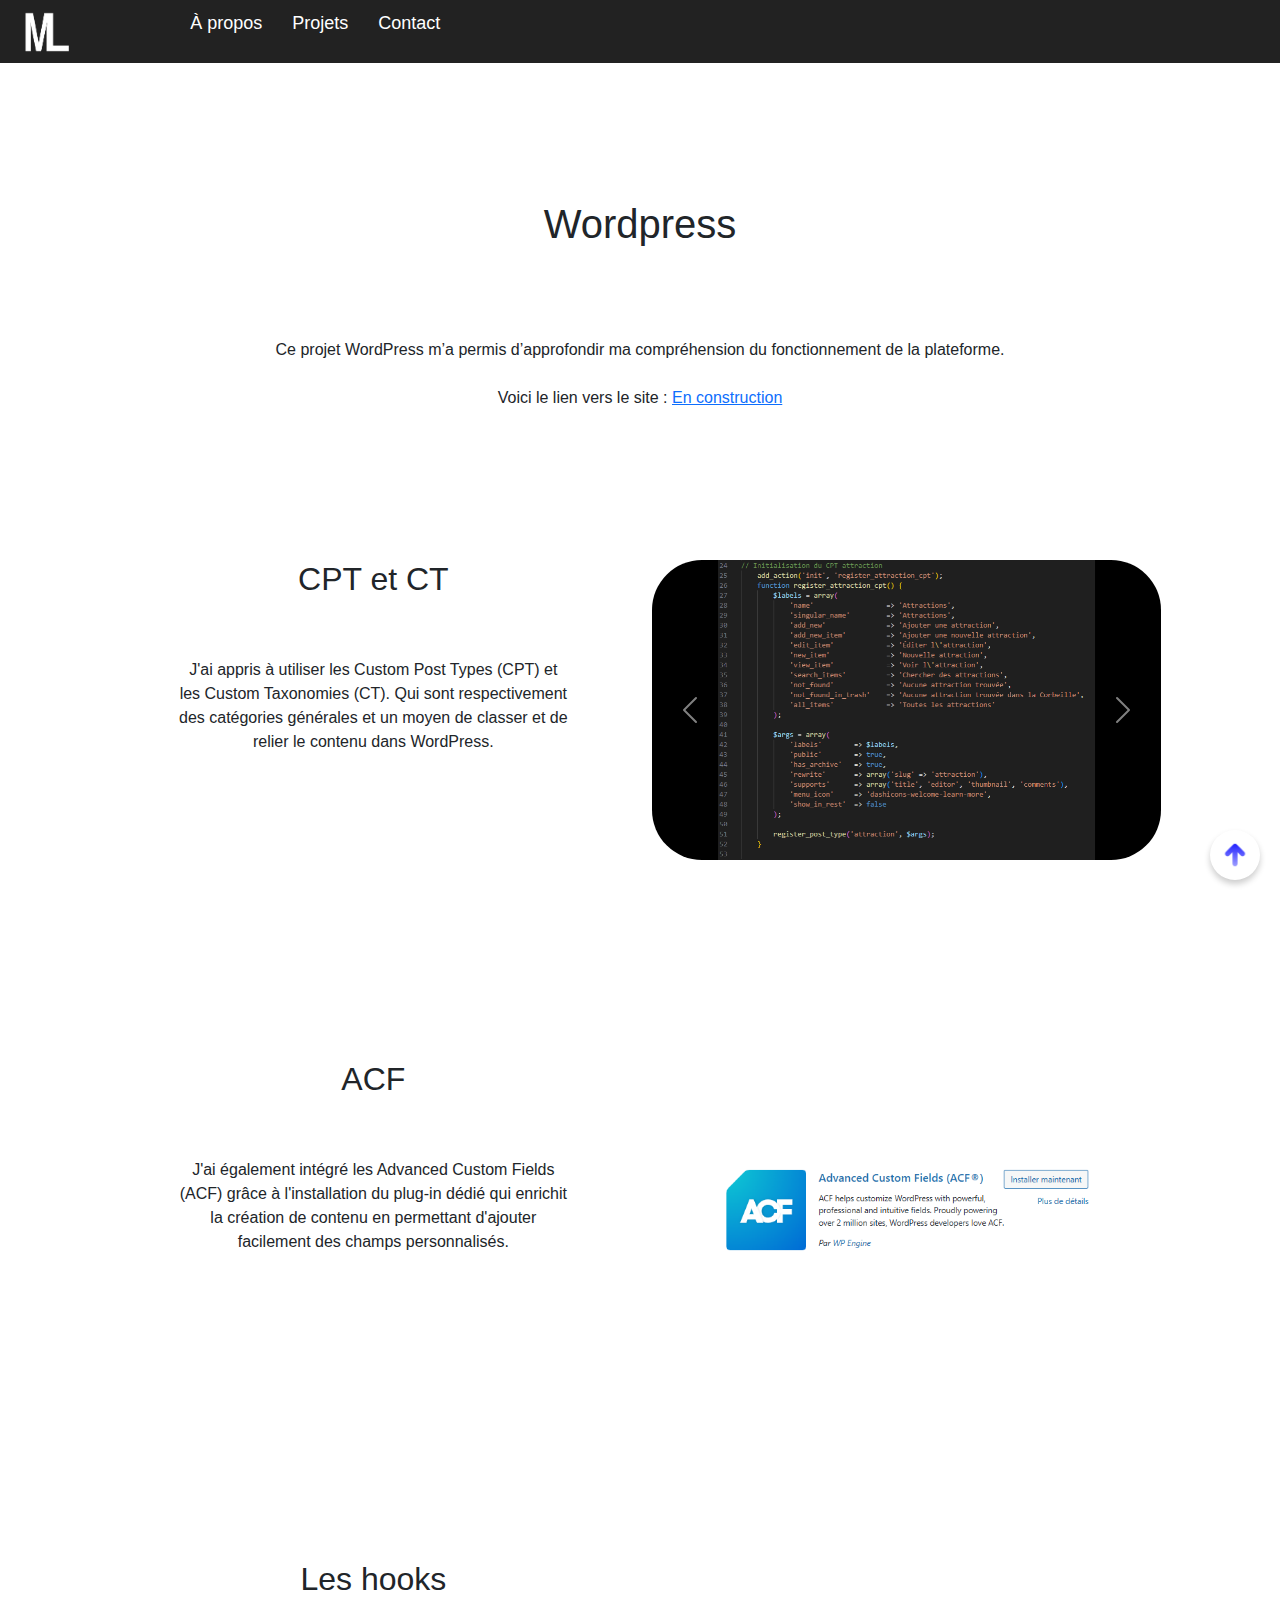
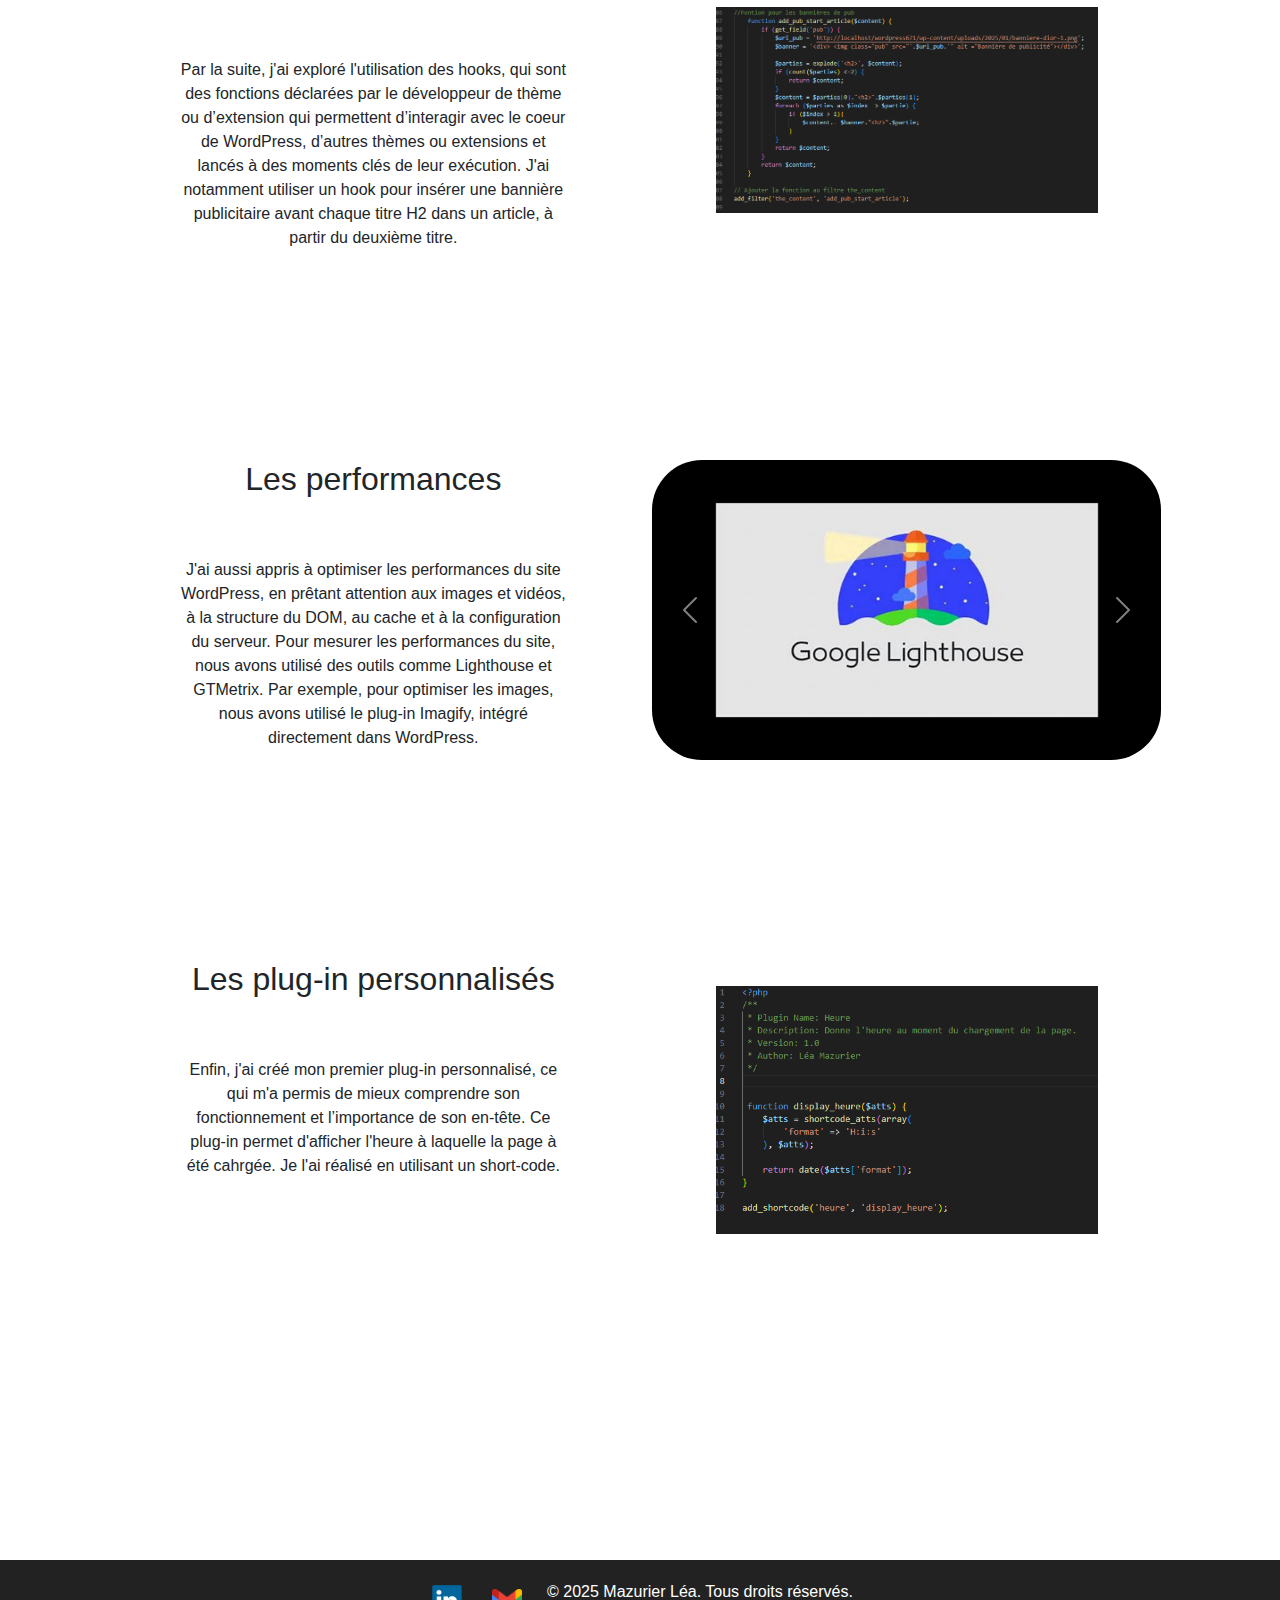
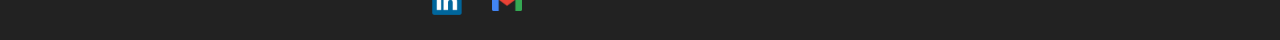
<file: pages-dev/wordpress.html>
<!DOCTYPE html>
<html lang="fr">
<head>
    <meta charset="UTF-8">
    <meta name="viewport" content="width=device-width, initial-scale=1.0">
    <title>Portfolio - Projets Web</title>
    <link href="../bootstrap-5.3.2-dist/css/bootstrap.min.css" rel="stylesheet"/>
    <script  src="../bootstrap-5.3.2-dist/js/bootstrap.bundle.min.js"></script>
    <link rel="stylesheet" href="projet.css">
</head>
<body>

  <header>
    <nav>
        <a href="../index.html" class="logo"><img src="../images/logo.png" alt="Logo"></a>
        <ul>
            <li><a href="../index.html#apropos">À propos</a></li>
            <li><a href="../index.html#projets">Projets</a></li>
            <li><a href="../index.html#contact">Contact</a></li>
        </ul>
    </nav>
</header>

    <section id="projet-details">
      <div class="container-fluid">
        <h1>Wordpress</h1>
        <p id="descr2">Ce projet WordPress m’a permis d’approfondir ma compréhension du fonctionnement de la plateforme.
          </br>
          </br>
           Voici le lien vers le site : <a class="story" href="" target="_blank">En construction</a>
          </p>

        <div class="row justify-content-center creation">
          <div class="col-md-5">
            <h2>CPT et CT</h2>
            <p id="p1">J'ai appris à utiliser les Custom Post Types (CPT) et les Custom Taxonomies (CT). Qui sont respectivement des catégories générales et un moyen de classer et de relier le contenu dans WordPress.</p>
          </div>

          <div class="offset-md-1 col-md-5 colonne">
            <div id="carousel1" class="carousel slide mx-auto" data-bs-ride="carousel">
              <div class="carousel-inner">
                  <div class="carousel-item active">
                    <a class="story" href="../images/dev/cpt.png" target="_blank"><img src="../images/dev/cpt.png" class="d-block w-75 mx-auto carousel-image" height="400px" alt="Image 1"></a>
                  </div>
                  <div class="carousel-item">
                    <a class="story" href="../images/dev/cpt1.png" target="_blank"><img src="../images/dev/cpt1.png" class="d-block w-75 mx-auto carousel-image" alt="Image 2"></a>
                  </div>
              </div>
              <button class="carousel-control-prev" type="button" data-bs-target="#carousel1" data-bs-slide="prev">
                  <span class="carousel-control-prev-icon" aria-hidden="true"></span>
                  <span class="visually-hidden">Previous</span>
              </button>
              <button class="carousel-control-next" type="button" data-bs-target="#carousel1" data-bs-slide="next">
                  <span class="carousel-control-next-icon" aria-hidden="true"></span>
                  <span class="visually-hidden">Next</span>
              </button>
            </div>
          </div>
        </div>

        <div class="row justify-content-center creation">
          <div class="col-md-5 ">
            <h2>ACF</h2>
            <p id="p1"> J'ai également intégré les Advanced Custom Fields (ACF) grâce à l'installation du plug-in dédié qui enrichit la création de contenu en permettant 
              d'ajouter facilement des champs personnalisés.</p>
          </div>

          <div class="offset-md-1 col-md-5 colonne">
            <a class="story" href="../images/dev/acf.png" target="_blank"><img src="../images/dev/acf.png" class="d-block w-75 mx-auto carousel-image" alt="Image 2"></a>
          </div>
        </div>

        <div class="row justify-content-center creation">
          <div class="col-md-5 ">
            <h2>Les hooks</h2>
            <p id="p1">Par la suite, j'ai exploré l'utilisation des hooks, qui sont des fonctions déclarées par le développeur de thème ou d’extension qui permettent 
              d’interagir avec le coeur de WordPress, d’autres thèmes ou extensions et lancés à des moments clés de leur exécution. 
              J'ai notamment utiliser un hook pour insérer une bannière publicitaire avant chaque titre H2 dans un article, à partir du deuxième titre.</p>
          </div>

          <div class="offset-md-1 col-md-5 colonne">
            <a class="story" href="../images/dev/hook.png" target="_blank"><img src="../images/dev/hook.png" class="d-block w-75 mx-auto carousel-image" alt="Image 2"></a>
          </div>
        </div>

        <div class="row justify-content-center creation">
          <div class="col-md-5 ">
            <h2>Les performances</h2>
            <p id="p1">J'ai aussi appris à optimiser les performances du site WordPress, en prêtant attention aux images et vidéos, 
              à la structure du DOM, au cache et à la configuration du serveur. Pour mesurer les performances du site, 
              nous avons utilisé des outils comme Lighthouse et GTMetrix. Par exemple, pour optimiser les images, nous avons 
              utilisé le plug-in Imagify, intégré directement dans WordPress.</p>
          </div>

          <div class="offset-md-1 col-md-5 colonne">
            <div id="carousel4" class="carousel slide mx-auto" data-bs-ride="carousel">
              <div class="carousel-inner">
                <div class="carousel-item active">
                  <a class="story" href="../images/dev/lighthouse.jpg" target="_blank"><img src="../images/dev/lighthouse.jpg" class="d-block w-75 mx-auto carousel-image" alt="Image 2"></a>
                </div>
                <div class="carousel-item">
                  <a class="story" href="../images/dev/imagify.png" target="_blank"><img src="../images/dev/imagify.png" class="d-block w-75 mx-auto carousel-image" alt="Image 2"></a>
                </div>
              </div>
              <button class="carousel-control-prev" type="button" data-bs-target="#carousel4" data-bs-slide="prev">
                  <span class="carousel-control-prev-icon" aria-hidden="true"></span>
                  <span class="visually-hidden">Previous</span>
              </button>
              <button class="carousel-control-next" type="button" data-bs-target="#carousel4" data-bs-slide="next">
                  <span class="carousel-control-next-icon" aria-hidden="true"></span>
                  <span class="visually-hidden">Next</span>
              </button>
            </div>
          </div>
        </div>

        <div class="row justify-content-center creation">
          <div class="col-md-5 ">
            <h2>Les plug-in personnalisés</h2>
            <p id="p1"> Enfin, j'ai créé mon premier plug-in personnalisé, ce qui m'a permis de mieux comprendre son fonctionnement 
              et l’importance de son en-tête. Ce plug-in permet d'afficher l'heure à laquelle la page à été cahrgée. Je l'ai réalisé en utilisant un short-code.</p>
          </div>

          <div class="offset-md-1 col-md-5 colonne">
                  <a class="story" href="../images/dev/plugin.png" target="_blank"><img src="../images/dev/plugin.png" class="d-block w-75 mx-auto carousel-image" alt="Image 2"></a>
          </div>
        </div>
      </div>
    </section>


    <footer>
      <a href="https://www.linkedin.com/in/léa-mazurier" target="_blank"><img src="../images/linkedin.png" alt="LinkedIn"></a>
      <a href="mailto:leamazurier.25@gmail.com"><img src="../images/gmail.png" alt="Email"></a>
      <p>&copy; 2025 Mazurier Léa. Tous droits réservés.</p>
  </footer>

  <a href="#projet-details" class="scroll-top">
    <img src="../images/up-arrow.png" alt="Retour en haut">
</a>

</body>
</html>
</file>
<file: style.css>
* {
    margin: 0;
    padding: 0;
    box-sizing: border-box;
}

body {
    font-family: Arial, sans-serif;
}
 
/* Header et navigation */
header {
    position: fixed;
    width: 100%;
    background: #222;
    padding: 10px 0;
    z-index: 1000;
}

nav {
    display: flex;
    align-items: center;
    justify-content: left;
    gap: 70px;
    padding: 0 20px;
}

.logo img {
    height: 40px;
}

nav ul {
    display: flex;
    list-style: none;
}

nav ul li {
    margin: 0 15px;
}

nav ul li a {
    color: white;
    text-decoration: none;
    font-size: 18px;
    transition: all 0.3s ease;
}

nav ul li a:hover {
    color: #4633f3;
    transform: scale(1.3);
}

/* Section Accueil */
@keyframes typing {
    from {
        width: 0;
    }
    to {
        width: 100%;
    }
}

@keyframes blink {
    50% {
        border-color: transparent;
    }
}

.typing {
    overflow: hidden;
    white-space: nowrap;
    border-right: 3px solid white;
    width: 0;
    display: inline-block;
    animation: typing 5s steps(20) infinite alternate, blink 0.5s infinite step-end;
}

#accueil {
    height: 100vh;
    display: flex;
    justify-content: center;
    align-items: center;
    position: relative;
    text-align: center;
    color: white;
    background: black;
    text-shadow: 4px 4px #4633f3;
}


.intro h1 {
    font-size: 5em;
}

.intro h2 {
    font-size: 2.5em;
    margin-top: 10px;
}

/* Image-lien pour descendre */
@keyframes scrollAnimation {
    0% {
        transform: translateY(0);
        opacity: 1;
    }
    50% {
        transform: translateY(20px);
        opacity: 0;
    }
    100% {
        transform: translateY(0);
        opacity: 1;
    }
}

.scroll-down {
    position: absolute;
    bottom: 30px;
    left: 50%;
    transform: translateX(-50%);
    animation: scrollAnimation 2s infinite ease-in-out;
}

.scroll-down img {
    width: 50px;
}

.scroll-down:hover {
    transform: translate(-50%, 20px); 
    opacity: 0; 
}

/* Section À Propos */
#apropos {
    padding: 50px;
    padding-top: 100px;
    text-align: center;
}

.apropos-container {
    display: flex;
    align-items: center;
    justify-content: center;
}

.apropos-container img {
    width: 200px;
    border-radius: 50%;
    margin-left: 20px;
}

#apropos h2, #projets h2, #contact h2{
    font-size: 2.5em;
}

#projets {
    padding: 50px;
    padding-top: 100px;
    text-align: center;
}

#projets h3{
    padding-top: 30px;
    margin-bottom: 30px;
    font-size: 1.7em;
    text-align: center;
}

.description{
    max-width: 800px;
    margin-top: 50px;
    margin-bottom: 40px;
    font-size: 1.2em;
}

.gallery {
    display: grid;
    grid-template-columns: repeat(4, 1fr);
    gap: 10px;
    justify-content: center; 
    align-items: center;
    max-width: 500px; 
    margin: 50px auto; 
}

.gallery img {
    width: 100%;
    border-radius: 5px;
}

.gallery img:hover {
    transform: scale(1.1);
}

.gallerypro {
    display: grid;
    grid-template-columns: repeat(3, 1fr);
    gap: 10px;
    justify-content: center;
    align-items: center; 
    max-width: 800px; 
    margin: 0 auto;
}
.gallerypro img {
    width: 100%;
    border-radius: 5px;
}

.gallerypro img:hover {
    transform: scale(1.1); 
}

/* Section Contact */
#contact {
    text-align: center;
    padding: 50px;
    margin-bottom: 50px;
}

.contact-links {
    display: flex;
    justify-content: center; /* Centre horizontalement */
    align-items: center; /* Centre verticalement */
    gap: 30px; /* Espacement entre les icônes */
    margin-top: 30px;
}

.contact-links img {
    width: 50px;
}

.cv{
    color: #000;
}
.cv:hover{
    color: #4633f3;
}

/* Bouton retour en haut */
.scroll-top {
    position: fixed;
    bottom: 20px;
    right: 20px;
    background: white;
    border-radius: 50%;
    box-shadow: 0px 4px 6px rgba(0, 0, 0, 0.2);
    transition: transform 0.3s ease, opacity 0.3s ease;
}

.scroll-top img {
    width: 50px;
    padding: 10px;
    border-radius: 50%;
}

.scroll-top:hover {
    transform: scale(1.1); 
}

/* Footer */
footer {
    background: #222;
    color: white;
    text-align: center;
    padding: 20px;
    display: flex;
    justify-content: center; 
    align-items: center; 
    gap: 20px; 
}

footer img {
    width: 30px;
    margin: 5px;
}

/* Animation d’apparition */
.fade-in {
    opacity: 0;
    transform: translateY(30px);
    transition: opacity 0.8s ease-out, transform 0.8s ease-out;
}

.fade-in.visible {
    opacity: 1;
    transform: translateY(0);
}
</file>
<file: pages-crea/projet.css>
* {
    margin: 0;
    padding: 0;
    box-sizing: border-box;
}

body {
    font-family: Arial, sans-serif;
}

header {
    position: fixed;
    width: 100%;
    background: #222;
    padding: 10px 0;
    z-index: 1000;
}

nav {
    display: flex;
    align-items: center;
    justify-content: left;
    gap: 70px;
    padding: 0 20px;
}

.logo img {
    height: 40px;
}

nav ul {
    display: flex;
    list-style: none;
}

nav ul li {
    margin: 0 15px;
}

nav ul li a {
    color: white;
    text-decoration: none;
    font-size: 18px;
    transition: all 0.3s ease;
}

nav ul li a:hover {
    color: #4633f3;
    transform: scale(1.3);
}




#projet-details{
    padding-top: 200px;
    text-align: center;
    
    margin-bottom: 100px;
}

h1{
    margin: 0 0 90px;
}

#descr{
    width: 500px;
    margin: auto;
    margin-bottom: 150px;
}

#descr2{
    width: 700px;
    margin: auto;
    margin-bottom: 150px;
}

#p1{
    margin: 60px;
}

.colonne{
    margin: 0 0 200px;
}

.carousel-image {
    object-fit: contain;
    height: 300px;
    width: auto;
}

#carousel1, #carousel2, #carousel3, #carousel4{
    background-color: black;
    border-radius: 50px;
    max-height: 300px;
}

.story1{
    margin: 0 40px ;
}

.story1:hover{
    transform: scale(1.1);
}

.story2:hover{
    transform: scale(1.1);
}

footer {
    background: #222;
    color: white;
    text-align: center;
    padding: 20px;
    display: flex;
    justify-content: center; 
    align-items: center; 
    gap: 20px; 
}

footer img {
    width: 30px;
    margin: 5px;
}

.scroll-top {
    position: fixed;
    bottom: 20px;
    right: 20px;
    background: white;
    border-radius: 50%;
    box-shadow: 0px 4px 6px rgba(0, 0, 0, 0.2);
    transition: transform 0.3s ease, opacity 0.3s ease;
}

.scroll-top img {
    width: 50px;
    padding: 10px;
    border-radius: 50%;
}

.scroll-top:hover {
    transform: scale(1.1); 
}
</file>
<file: pages-dev/projet.css>
* {
    margin: 0;
    padding: 0;
    box-sizing: border-box;
}
 
body {
    font-family: Arial, sans-serif;
}

header {
    position: fixed;
    width: 100%;
    background: #222;
    padding: 10px 0;
    z-index: 1000;
}

nav {
    display: flex;
    align-items: center;
    justify-content: left;
    gap: 70px;
    padding: 0 20px;
}

.logo img {
    height: 40px;
}

nav ul {
    display: flex;
    list-style: none;
}

nav ul li {
    margin: 0 15px;
}

nav ul li a {
    color: white;
    text-decoration: none;
    font-size: 18px;
    transition: all 0.3s ease;
}

nav ul li a:hover {
    color: #4633f3;
    transform: scale(1.3);
}


#projet-details{
    padding-top: 200px;
    text-align: center;
    margin-bottom: 100px;
}

h1{
    margin: 0 0 90px;
}

#descr{
    width: 500px;
    margin: auto;
    margin-bottom: 150px;
}

#descr2{
    width: 900px;
    margin: auto;
    margin-bottom: 150px;
}

#p1{
    margin: 60px;
}

.colonne{
    margin: 0 0 200px;
}

.carousel-image {
    object-fit: contain;
    height: 300px;
    width: auto;
}

#carousel1, #carousel2, #carousel3, #carousel4{
    background-color: black;
    border-radius: 50px;
    max-height: 300px;
}

.story1{
    margin: 0 40px ;
}

.story1:hover{
    transform: scale(1.1);
}

.story2:hover{
    transform: scale(1.1);
}

.contact {
    margin-bottom: 10px;
    margin-right: 20px;
}

footer {
    background: #222;
    color: white;
    text-align: center;
    padding: 20px;
    display: flex;
    justify-content: center; 
    align-items: center; 
    gap: 20px; 
}

footer img {
    width: 30px;
    margin: 5px;
}

.scroll-top {
    position: fixed;
    bottom: 20px;
    right: 20px;
    background: white;
    border-radius: 50%;
    box-shadow: 0px 4px 6px rgba(0, 0, 0, 0.2);
    transition: transform 0.3s ease, opacity 0.3s ease;
}

.scroll-top img {
    width: 50px;
    padding: 10px;
    border-radius: 50%;
}

.scroll-top:hover {
    transform: scale(1.1); 
}
</file>
